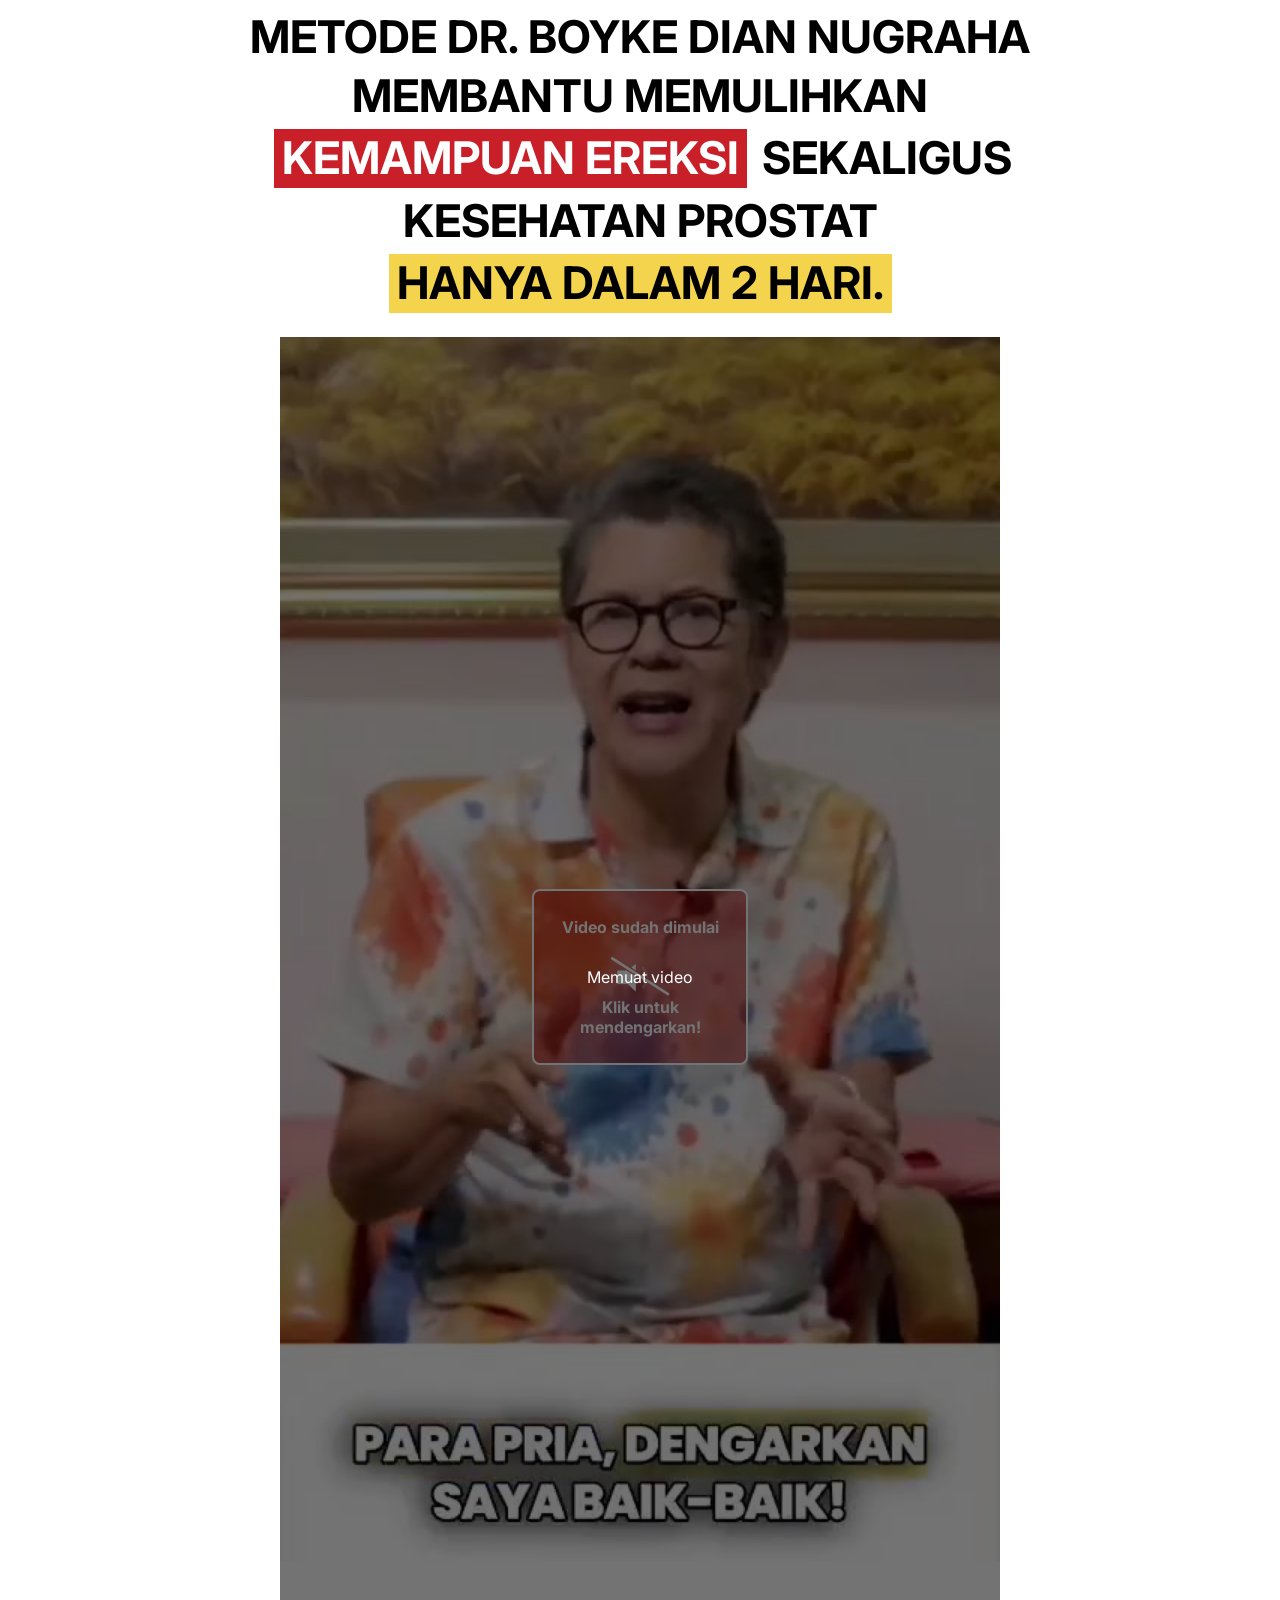
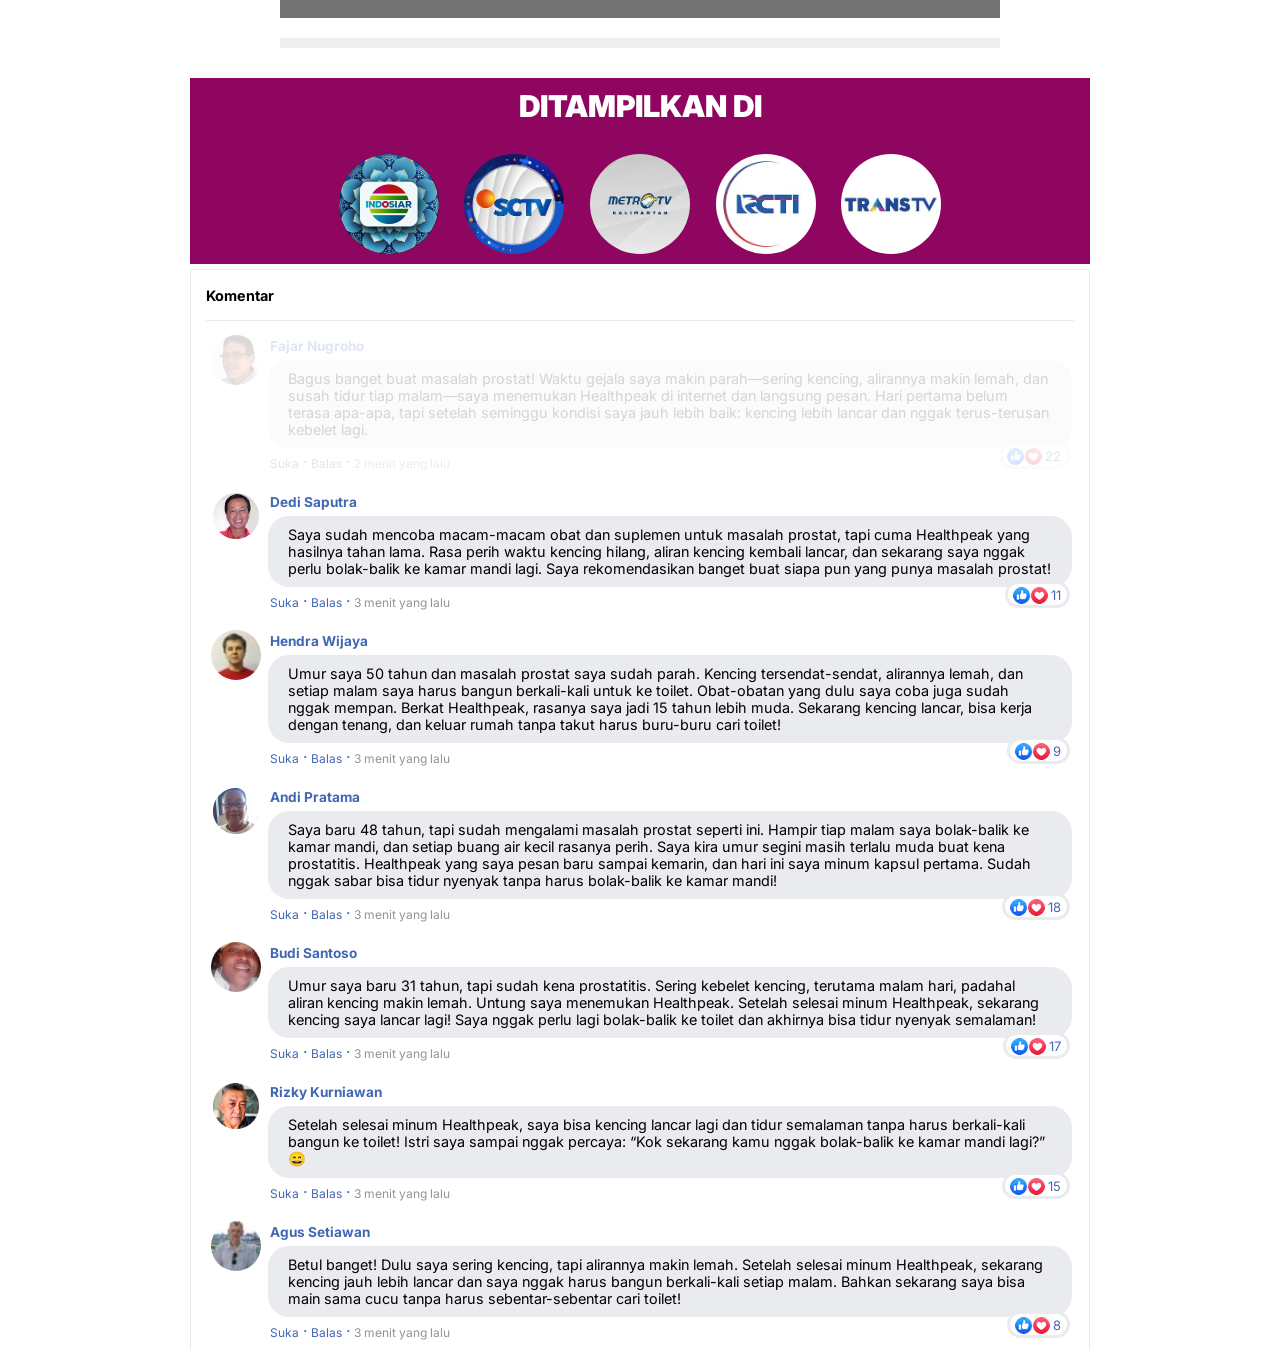
<file: index.html>
<!DOCTYPE html><html lang="id"><head><meta charset="utf-8"><meta http-equiv="refresh" content="0;url=./prelanding/"><title>Healthpeak</title></head><body><a href="./prelanding/">Healthpeak</a></body></html>
</file>
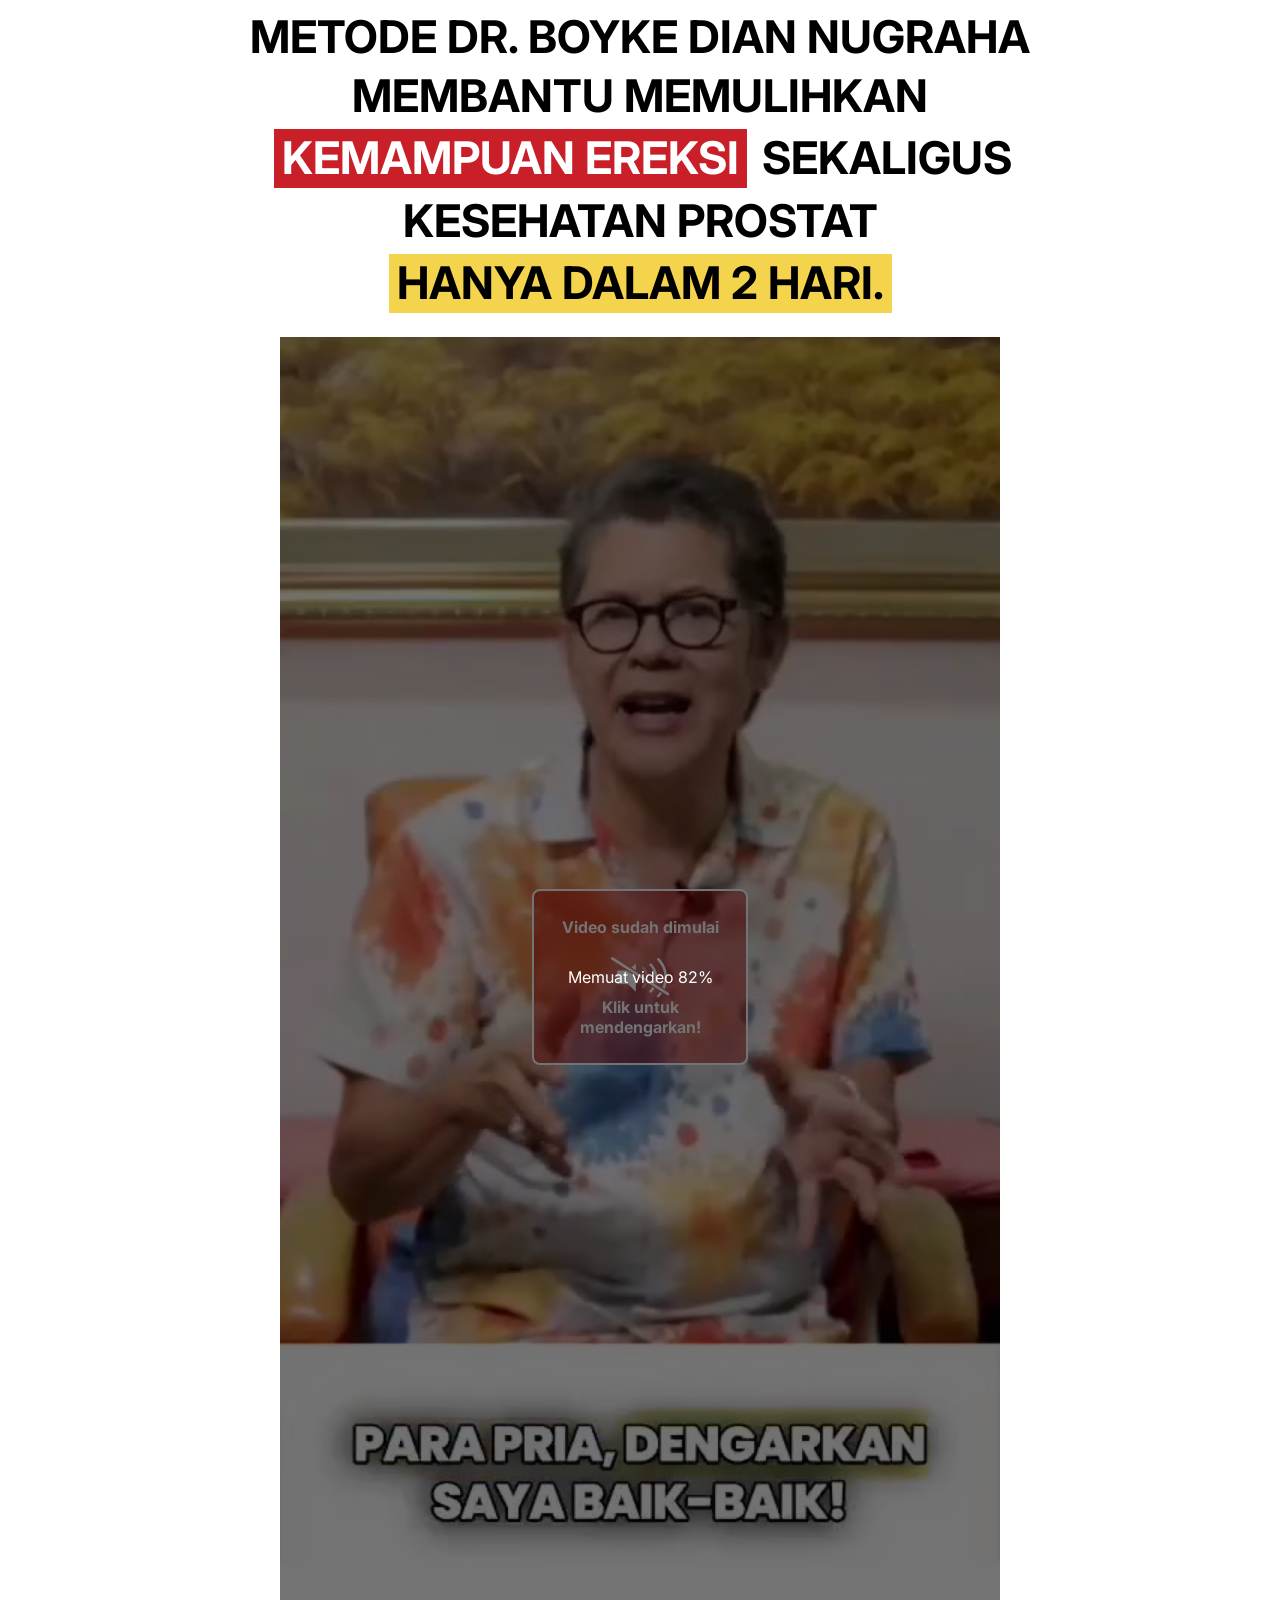
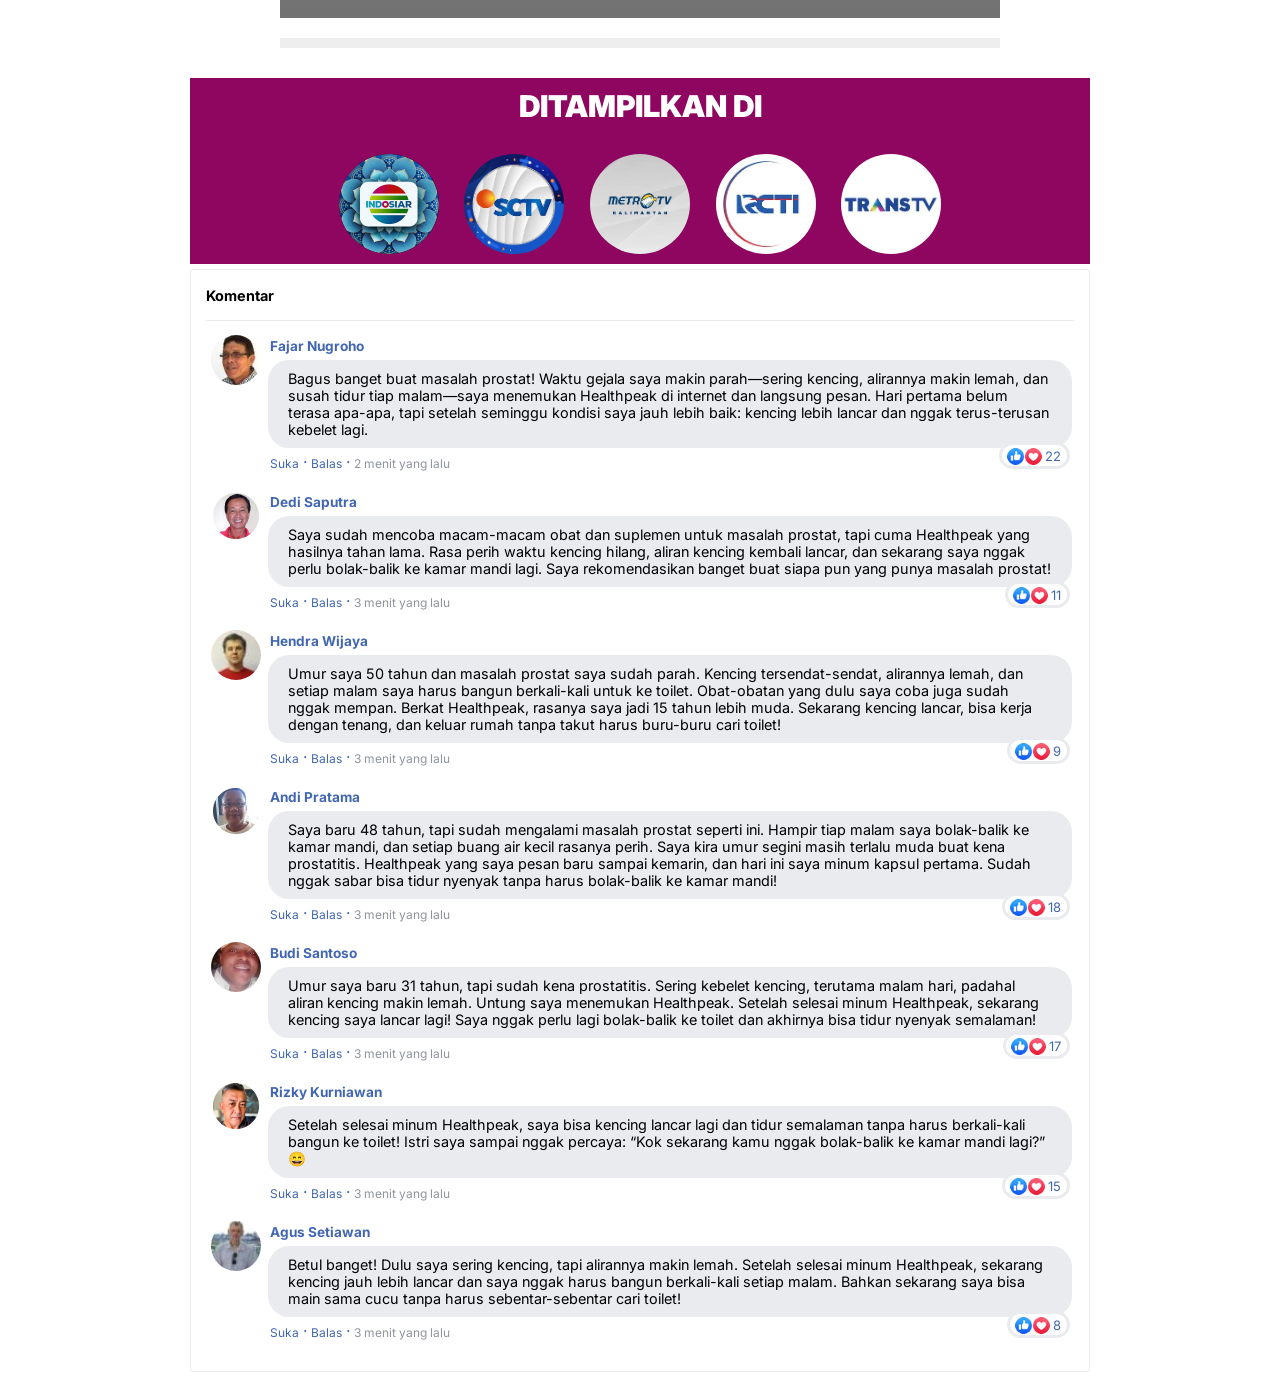
<file: prelanding/index.html>
<!DOCTYPE html>
<html lang="id-ID"><head><meta charset="utf-8"><meta property="land" content="id_healthpeak_doctor_vsl_testimonial_462_rip_vsl"><link rel="stylesheet" href="./css/css2.css"><link rel="stylesheet" href="./css/comments.asdz.css"><link rel="stylesheet" href="./css/style_2.sadz.css"><link rel="stylesheet" href="./css/style.css"><link rel="stylesheet" href="./css/player.css"><meta content="width=device-width, initial-scale=1.0, minimum-scale=1.0, maximum-scale=5.0" name="viewport">
    
    
    
    
    <title>Healthpeak</title>
    
    

    <style>
        

        body * {
            font-family: "Inter", sans-serif;
        }

        .formFb__price--p {
            display: flex;
            flex-direction: column;
            align-items: center;
        }

        .iti {
            width: 100%
        }

        .main_header {
            padding-top: 0;
        }

        .green_bg {
            background-color: red;
        }

        @media screen and (max-width: 500px) {
            .main_header {
                font-size: 25px;
            }

            .block_tv p {
                font-size: 24px;
            }

            .tv_icons {
                gap: 10px;
            }
        }

        @media screen and (max-width: 420px) {
            .tv_icons {
                gap: 10px;
            }

            .block_tv p {
                font-size: 26px;
            }
        }
    </style>



    <style>

        .fb-comments {
            border: 1px solid #e9ebee;
            border-radius: 3px;
            padding: 0 15px;
            padding-bottom: 15px;
            margin: auto;
            position: relative;
            color: #4267b2;
        }

        .fb-comments-header {
            padding: 15px 0;
            border-bottom: 1px solid #e9ebee;
        }

        .fb-comments-header span {
            color: #000;
            font-weight: 700;
            font-size: 0.9em;
        }

        .fb-comments-comment {
            border: none;
            padding: 0;
            margin: 10px 0;
            width: 100%;
        }

        .fb-comments-reply-wrapper {
            margin-left: 60px;
            border-left: 1px dotted #e9ebee;
            padding-left: 5px;
        }

        tr,
        td {
            border: none;
            margin: 0;
        }

        td {
            padding: 2.5px;
        }

        tr {
            padding: 2.5px 0;
        }

        .fb-comments-comment-img {
            vertical-align: top;
            width: 48px;
            padding-right: 5px;
        }

        .fb-comments-comment-img img {
            width: 50px;
            height: 50px;
            border-radius: 25px;
        }

        .fb-comments-comment-name {
            font-size: 0.85em;
        }

        .fb-comments-comment-name name {
            color: #4267b2;
            text-decoration: none;
            font-weight: 700;
            cursor: pointer;
            cursor: hand;
        }

        .fb-comments-comment-name name:hover {
            text-decoration: underline;
        }

        .fb-comments-comment-name occupation {
            color: #90949c;
        }

        .fb-comments-comment-text {
            font-size: 0.9em;
            color: #000;
            border-radius: 21px;
            background-color: #eaebef;
            padding: 10px 20px;
        }

        .fb-comments-comment-actions like,
        .fb-comments-comment-actions reply {
            font-size: 0.75em;
            color: #4267b2;
            text-decoration: none;
            cursor: pointer;
            cursor: hand;
        }

        .fb-comments-comment-actions like.liked {
            color: #90949c;
        }

        .fb-comments-comment-actions like:hover,
        .fb-comments-comment-actions reply:hover {
            text-decoration: underline;
        }

        .fb-comments-comment-actions likes {
            font-size: 13px;
            background: url("img/reaction-2020alphab.png");
            background-repeat: no-repeat;
            padding-left: 43px;
            padding-right: 6px;
            padding-top: 3px;
            padding-bottom: 2px;
            margin-top: -10px;
            float: right;
            background-color: #fff;
            border: solid #eaebef;
            border-radius: 19px;
        }

        .fb-comments-comment-actions date {
            font-size: 0.75em;
            color: #90949c;
            text-decoration: none;
            cursor: pointer;
            cursor: hand;
        }

        .fb-comments-comment-actions date:hover {
            text-decoration: underline;
        }

        .fb-comments-loadmore {
            background: #4080ff;
            border: 1px solid #4080ff;
            border-radius: 3px;
            box-sizing: border-box;
            color: #fff;
            font-size: 14px;
            padding: 0.875em;
            text-shadow: none;
            width: 100%;
            font-weight: 700;
            cursor: hand;
            cursor: pointer;
        }

        .fb-reply-input {
            border: 1px solid lightgrey;
            border-radius: 3px;
            width: 100%;
            padding: 5px 7.5px;
            font-size: 0.75em;
            color: #000;
            outline: none;
        }

        .fb-reply-input:hover,
        .fb-reply-button:hover {
            outline: none;
        }

        .fb-reply-button {
            background: #4080ff;
            border: 1px solid #4080ff;
            border-radius: 3px;
            box-sizing: border-box;
            color: #fff;
            font-size: 0.75em;
            padding: 5px 7.5px;
            text-shadow: none;
            width: 100%;
            font-weight: 700;
            cursor: hand;
            cursor: pointer;
            outline: none;
        }

        .video-progress {
            position: relative;
            height: 20px;
            background: #ccc;
            max-width: 900px;
            overflow: hidden;
            margin: 10px auto;
        }

        .progressBar {
            height: 100%;
            width: 0%;
            background: blue;
            transition: width 11s linear;
        }
    </style>
<link rel="icon" href="./img/product.png"><script src="./js/ui.js" defer></script><script src="./js/back.js"></script>
<script>
  document.addEventListener("DOMContentLoaded", function () {
    window.vitBack(window.location.href, true);
  });
  var phpClickId = "preview";
  if (phpClickId && phpClickId !== 'no_Id') {
    localStorage.setItem('clickid', phpClickId);
  }
</script>
<script src="./js/video.js"></script>
<script src="./js/preview.js"></script>
</head>

<body>
<h1 class="main_header">
    Metode dr. Boyke Dian Nugraha membantu memulihkan
    <span style="
    display: inline-block;
    white-space: nowrap;
    background-color: #c91f28;
    color: white;
    padding: 0 8px;
    margin: 4px 5px;
  ">kemampuan ereksi</span>
    sekaligus kesehatan prostat
    <span style="
    display: inline-block;
    white-space: nowrap;
    background-color: #f5d44d;
    color: black;
    padding: 0 8px;
    margin: 4px 5px;
  ">hanya dalam 2 hari.</span>
</h1>
<div id="container_video"><div id="play" onclick="playVideo()"><div><h4>Video sudah dimulai</h4><h4>Klik untuk mendengarkan!</h4></div></div><div class="spinner-container"><div class="spinner-sub-container"><div class="loading">Memuat video <span class="spinner"></span></div></div></div><video id="video" muted playsinline webkit-playsinline poster="./img/poster.jpg"><source src="https://am.mediahostvtts.cc/18318.mp4" type="video/mp4"></video></div><div id="progress-container" style="width:100%;max-width:720px;height:10px;background:#eee;margin:20px auto"><div id="progress-bar" style="width:0%;height:100%;background:red"></div></div><form action="#" id="order" method="post" style="display:none">

        
        
        
        


        <input type="hidden" name="subid5" value="main_vsl_form"><input type="hidden" name="click_id" value="preview"><div class="formFb" id="formFb">
            <div class="formFb__container">
                <p class="formFb__action formFb__text"><b>BURUAN!</b> Paket promosi akan segera habis.</p>
                <p class="formFb__counter formFb__text"><b>Pembaruan:</b> hanya tersisa <span class="form-instock red">17</span>
                    unit per hari <span class="js-current-date">29.10.2026</span></p>
                <div class="formFb__img"><img loading="lazy" class="prod_img" alt="" src="./img/product.png"></div>
                <div class="formFb__price">
                    <p class="formFb__price--txt formFb__text discount_test">-70% DISKON</p>
                    <span class="formFb__price--p">
                            <span class="oldPriceAndLabelForLandingInfoApi formFb__price--old"><span class="price-old">1.300.000</span> <span class="currency"> IDR</span></span>
                            <span class="priceAndLabelForLandingInfoApi formFb__price--new new_price_offer"><span class="price-new">390.000</span> <span class="currency"> IDR</span></span>
                        </span>
                </div>
                <div class="formFb__timer">
                    <p class="formFb__text">Berakhir dalam</p>
                    <div id="timer" style="font-size: 24px;" class="timer">05:00</div>

                </div>
                <div class="formFb__inputs" style="margin: 0px;">
                    <input type="text" name="name" minlength="3" id="input-name" required="required" autocomplete="name" placeholder="Nama" value="">
                </div>
                <div class="formFb__inputs" style="margin: 10px 0px;">
                    <label>Contoh: +62-81-333-333-333</label>
                    <input type="tel" name="phone" id="input-phone" placeholder="+62" required="required" inputmode="tel" value="" autocomplete="tel" minlength="8" maxlength="16"></div>
                <button class="formFb__btn btn-submit" type="submit">KIRIM PESANAN</button>
                <p class="formFb__counter formFb__text">*Diskon ini berlaku untuk satu paket perawatan
                </p>
            </div>
        </div>
    </form>

<div class="block_tv" style="max-width: 900px; margin: 0 auto">
    <p>DITAMPILKAN DI</p>
    <div class="tv_icons">
        <img alt="" loading="lazy" src="./img/1773927150849-78a3fb05-2eb3-4de6-aba2-05e247cca57e.jpg">
        <img alt="" loading="lazy" src="./img/1773927150849-f8659328-ca46-42a6-8b19-cd350c2f25ce.jpg">
        <img alt="" loading="lazy" src="./img/1773927150849-a7e86ea0-3ab8-4467-8351-380b6aa201b2.jpg">
        <img alt="" loading="lazy" src="./img/1773927150850-3547c4b2-700e-4926-94b1-442a3ffd0492.jpg">
        <img alt="" loading="lazy" src="./img/1773927150848-089ddfb1-3b1a-4af1-8bdd-3273c4013fcb.jpg">
    </div>
</div>
<style>
    .fb-comments-wrapper {
        display: none;
        opacity: 0;
    }
</style>
<section class="comments py-4" style="max-width: 900px; margin: 0 auto">
    <div class="container">
        <div class="row justify-content-center">
            <div class="col-lg-8">
                <div class="fb-comments" style="margin-top: 5px">
                    <div class="fb-comments-header">
                        <span>Komentar</span>
                    </div>
                    <div class="fb-comments-wrapper" id="7" style="display: block; opacity: 1;">
                        <table class="fb-comments-comment">
                            <tbody>
                            <tr>
                                <td class="fb-comments-comment-img" rowspan="3">
                                    <img loading="lazy" src="./img/avatar-fajar-v2.png" width="50" height="50" style="width:50px;height:50px;object-fit:cover;border-radius:50%;">
                                </td>
                                <td>
                                    <font class="fb-comments-comment-name">
                                        <name>Fajar Nugroho</name>
                                    </font>
                                </td>
                            </tr>
                            <tr>
                                <td class="fb-comments-comment-text">
                                    Bagus banget buat masalah prostat! Waktu gejala saya makin parah—sering kencing,
                                    alirannya makin lemah, dan susah tidur tiap malam—saya menemukan Healthpeak di
                                    internet dan langsung pesan. Hari pertama belum terasa apa-apa, tapi setelah
                                    seminggu kondisi saya jauh lebih baik: kencing lebih lancar dan nggak terus-terusan
                                    kebelet lagi.
                                </td>
                            </tr>
                            <tr>
                                <td class="fb-comments-comment-actions">
                                    <like>Suka</like>
                                    ·
                                    <reply>Balas</reply>
                                    ·
                                    <likes>22</likes>
                                    <date>2 menit yang lalu</date>
                                </td>
                            </tr>
                            </tbody>
                        </table>
                    </div><div class="fb-comments-wrapper resposta" id="3" style="opacity: 1.0318; display: block;">
                        <table class="fb-comments-comment">
                            <tbody>
                            <tr>
                                <td class="fb-comments-comment-img" rowspan="3">
                                    <img loading="lazy" src="./img/avatar-dedi-v2.png" width="50" height="50" style="width:50px;height:50px;object-fit:cover;border-radius:50%;">
                                </td>
                                <td>
                                    <font class="fb-comments-comment-name">
                                        <name>Dedi Saputra</name>
                                    </font>
                                </td>
                            </tr>
                            <tr>
                                <td class="fb-comments-comment-text">
                                    Saya sudah mencoba macam-macam obat dan suplemen untuk masalah prostat, tapi cuma
                                    Healthpeak yang hasilnya tahan lama. Rasa perih waktu kencing hilang, aliran kencing
                                    kembali lancar, dan sekarang saya nggak perlu bolak-balik ke kamar mandi lagi. Saya
                                    rekomendasikan banget buat siapa pun yang punya masalah prostat!
                                </td>
                            </tr>
                            <tr>
                                <td class="fb-comments-comment-actions">
                                    <like>Suka</like>
                                    ·
                                    <reply>Balas</reply>
                                    ·
                                    <likes>11</likes>
                                    <date>3 menit yang lalu</date>
                                </td>
                            </tr>
                            </tbody>
                        </table>
                    </div><div class="fb-comments-wrapper" id="2" style="opacity: 1.00007; display: block;">
                        <table class="fb-comments-comment">
                            <tbody>
                            <tr>
                                <td class="fb-comments-comment-img" rowspan="3">
                                    <img loading="lazy" src="./img/2.jpeg" width="50" height="50" style="width:50px;height:50px;object-fit:cover;border-radius:50%;">
                                </td>
                                <td>
                                    <font class="fb-comments-comment-name">
                                        <name>Hendra Wijaya</name>
                                    </font>
                                </td>
                            </tr>
                            <tr>
                                <td class="fb-comments-comment-text">
                                    Umur saya 50 tahun dan masalah prostat saya sudah parah. Kencing tersendat-sendat,
                                    alirannya lemah, dan setiap malam saya harus bangun berkali-kali untuk ke toilet.
                                    Obat-obatan yang dulu saya coba juga sudah nggak mempan. Berkat Healthpeak, rasanya
                                    saya jadi 15 tahun lebih muda. Sekarang kencing lancar, bisa kerja dengan tenang,
                                    dan keluar rumah tanpa takut harus buru-buru cari toilet!
                                </td>
                            </tr>
                            <tr>
                                <td class="fb-comments-comment-actions">
                                    <like>Suka</like>
                                    ·
                                    <reply>Balas</reply>
                                    ·
                                    <likes>9</likes>
                                    <date>3 menit yang lalu</date>
                                </td>
                            </tr>
                            </tbody>
                        </table>
                    </div><div class="fb-comments-wrapper" id="6" style="opacity: 1.0014; display: block;">
                        <table class="fb-comments-comment">
                            <tbody>
                            <tr>
                                <td class="fb-comments-comment-img" rowspan="3">
                                    <img loading="lazy" src="./img/avatar-andi-v2.png" width="50" height="50" style="width:50px;height:50px;object-fit:cover;border-radius:50%;">
                                </td>
                                <td>
                                    <font class="fb-comments-comment-name">
                                        <name>Andi Pratama</name>
                                    </font>
                                </td>
                            </tr>
                            <tr>
                                <td class="fb-comments-comment-text">
                                    Saya baru 48 tahun, tapi sudah mengalami masalah prostat seperti ini. Hampir tiap
                                    malam saya bolak-balik ke kamar mandi, dan setiap buang air kecil rasanya perih.
                                    Saya kira umur segini masih terlalu muda buat kena prostatitis. Healthpeak yang saya
                                    pesan baru sampai kemarin, dan hari ini saya minum kapsul pertama. Sudah nggak sabar
                                    bisa tidur nyenyak tanpa harus bolak-balik ke kamar mandi!
                                </td>
                            </tr>
                            <tr>
                                <td class="fb-comments-comment-actions">
                                    <like>Suka</like>
                                    ·
                                    <reply>Balas</reply>
                                    ·
                                    <likes>18</likes>
                                    <date>3 menit yang lalu</date>
                                </td>
                            </tr>
                            </tbody>
                        </table>
                    </div><div class="fb-comments-wrapper" id="5" style="opacity: 1.0014; display: block;">
                        <table class="fb-comments-comment">
                            <tbody>
                            <tr>
                                <td class="fb-comments-comment-img" rowspan="3">
                                    <img loading="lazy" src="./img/avatar-budi-v2.png" width="50" height="50" style="width:50px;height:50px;object-fit:cover;border-radius:50%;">
                                </td>
                                <td>
                                    <font class="fb-comments-comment-name">
                                        <name>Budi Santoso</name>
                                    </font>
                                </td>
                            </tr>
                            <tr>
                                <td class="fb-comments-comment-text">
                                    Umur saya baru 31 tahun, tapi sudah kena prostatitis. Sering kebelet kencing,
                                    terutama malam hari, padahal aliran kencing makin lemah. Untung saya menemukan
                                    Healthpeak. Setelah selesai minum Healthpeak, sekarang kencing saya lancar lagi!
                                    Saya nggak perlu lagi bolak-balik ke toilet dan akhirnya bisa tidur nyenyak
                                    semalaman!
                                </td>
                            </tr>
                            <tr>
                                <td class="fb-comments-comment-actions">
                                    <like>Suka</like>
                                    ·
                                    <reply>Balas</reply>
                                    ·
                                    <likes>17</likes>
                                    <date>3 menit yang lalu</date>
                                </td>
                            </tr>
                            </tbody>
                        </table>
                    </div><div class="fb-comments-wrapper" id="4" style="opacity: 1.0014; display: block;">
                        <table class="fb-comments-comment">
                            <tbody>
                            <tr>
                                <td class="fb-comments-comment-img" rowspan="3">
                                    <img loading="lazy" src="./img/avatar-rizky-v2.png" width="50" height="50" style="width:50px;height:50px;object-fit:cover;border-radius:50%;">
                                </td>
                                <td>
                                    <font class="fb-comments-comment-name">
                                        <name>Rizky Kurniawan</name>
                                    </font>
                                </td>
                            </tr>
                            <tr>
                                <td class="fb-comments-comment-text">
                                    Setelah selesai minum Healthpeak, saya bisa kencing lancar lagi dan tidur semalaman
                                    tanpa harus berkali-kali bangun ke toilet! Istri saya sampai nggak percaya: “Kok
                                    sekarang kamu nggak bolak-balik ke kamar mandi lagi?” 😄
                                </td>
                            </tr>
                            <tr>
                                <td class="fb-comments-comment-actions">
                                    <like>Suka</like>
                                    ·
                                    <reply>Balas</reply>
                                    ·
                                    <likes>15</likes>
                                    <date>3 menit yang lalu</date>
                                </td>
                            </tr>
                            </tbody>
                        </table>
                    </div><div class="fb-comments-wrapper" id="1" style="opacity: 1.0014; display: block;">
                        <table class="fb-comments-comment">
                            <tbody>
                            <tr>
                                <td class="fb-comments-comment-img" rowspan="3">
                                    <img loading="lazy" src="./img/1.jpeg" width="50" height="50" style="width:50px;height:50px;object-fit:cover;border-radius:50%;">
                                </td>
                                <td>
                                    <font class="fb-comments-comment-name">
                                        <name>Agus Setiawan</name>
                                    </font>
                                </td>
                            </tr>
                            <tr>
                                <td class="fb-comments-comment-text">
                                    Betul banget! Dulu saya sering kencing, tapi alirannya makin lemah. Setelah selesai
                                    minum Healthpeak, sekarang kencing jauh lebih lancar dan saya nggak harus bangun
                                    berkali-kali setiap malam. Bahkan sekarang saya bisa main sama cucu tanpa harus
                                    sebentar-sebentar cari toilet!
                                </td>
                            </tr>
                            <tr>
                                <td class="fb-comments-comment-actions">
                                    <like>Suka</like>
                                    ·
                                    <reply>Balas</reply>
                                    ·
                                    <likes>8</likes>
                                    <date>3 menit yang lalu</date>
                                </td>
                            </tr>
                            </tbody>
                        </table>
                    </div>
                    
                    
                    


                    
                    
                    
                </div>
            </div>
        </div>
    </div>
</section>
























</body></html>
</file>
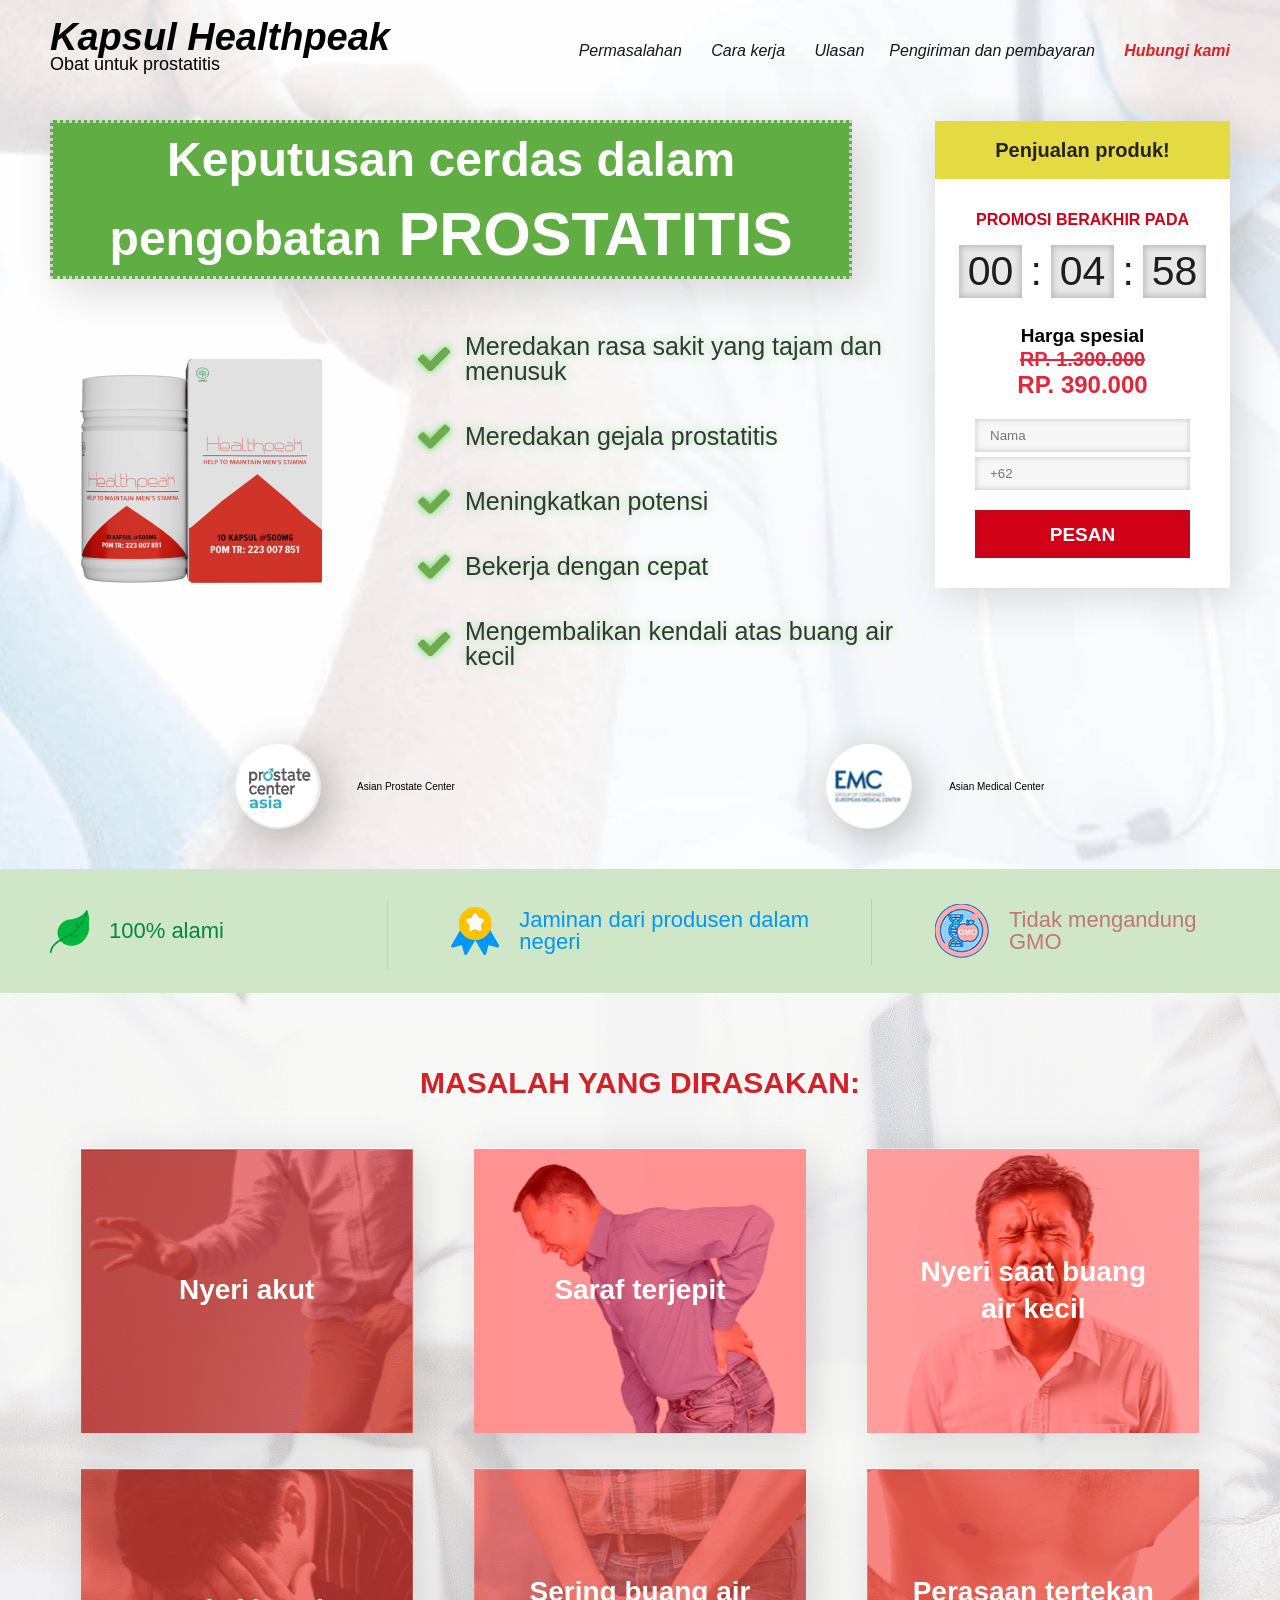
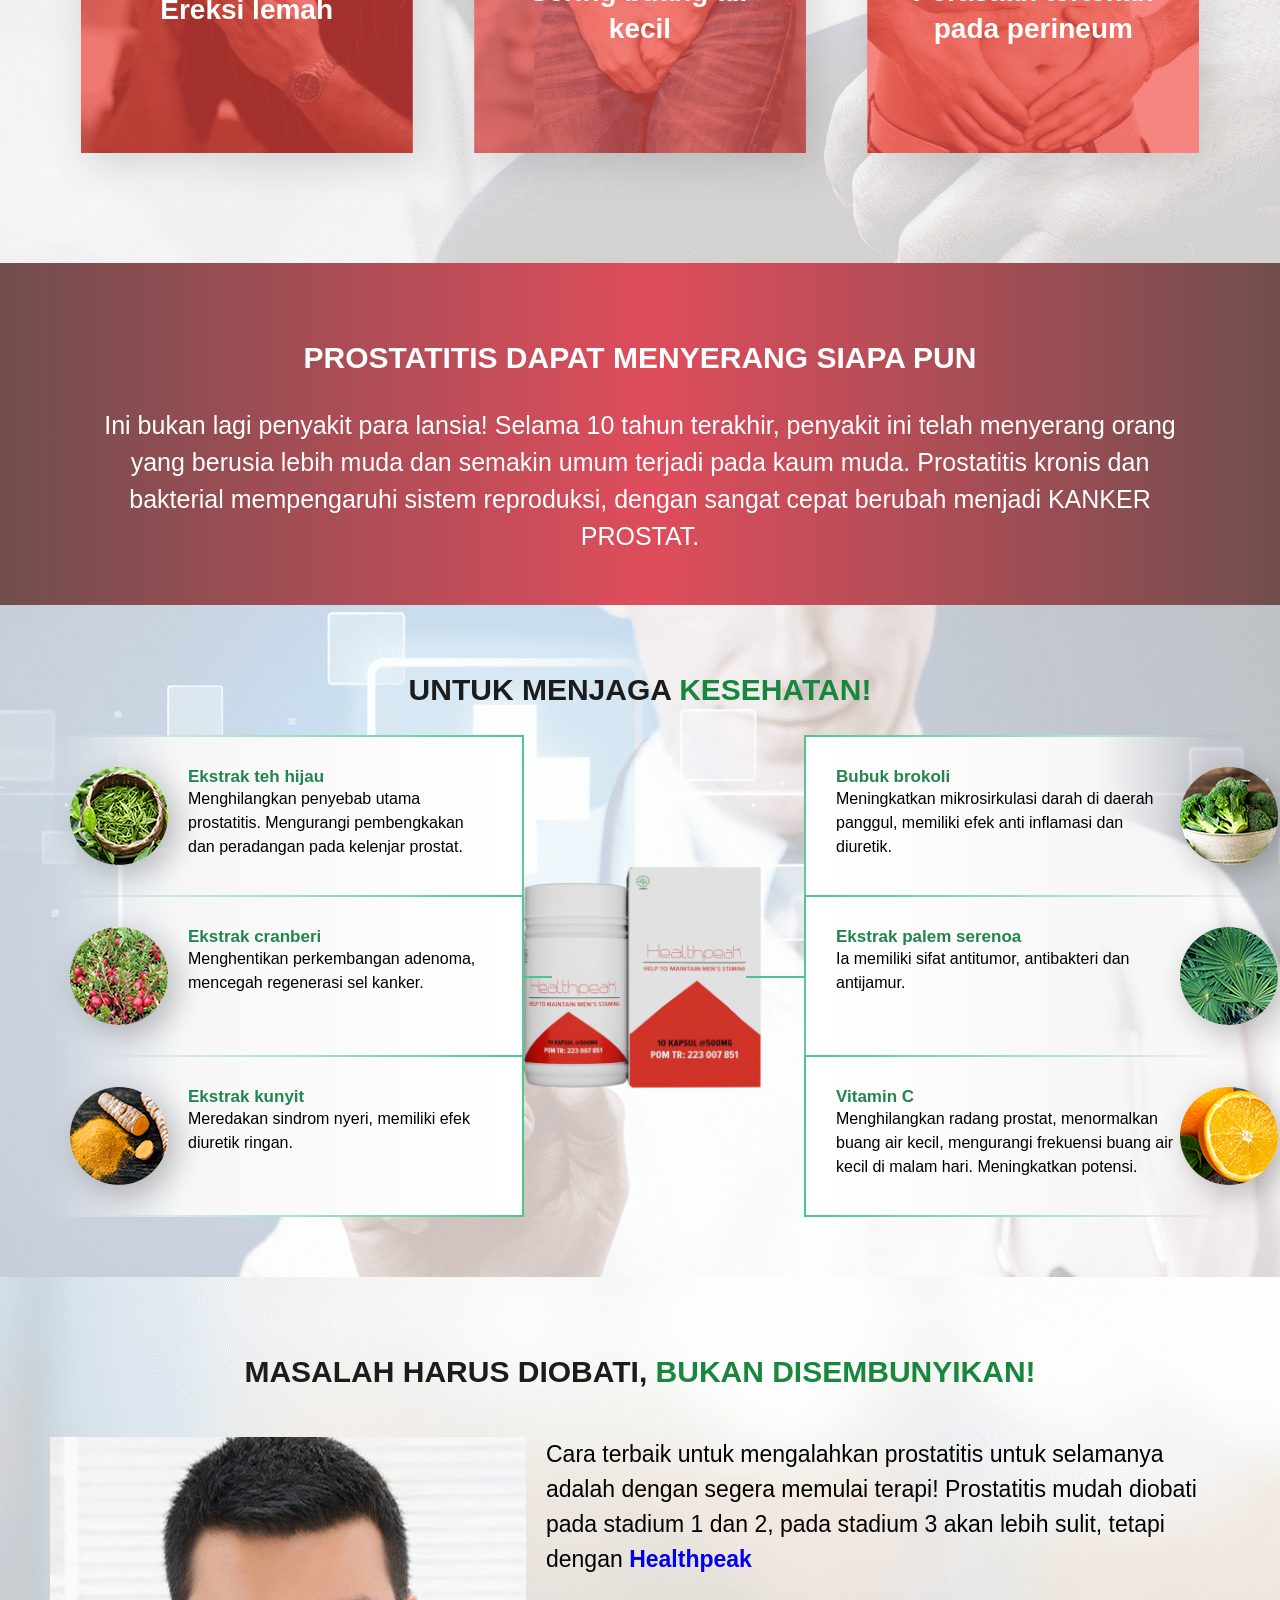
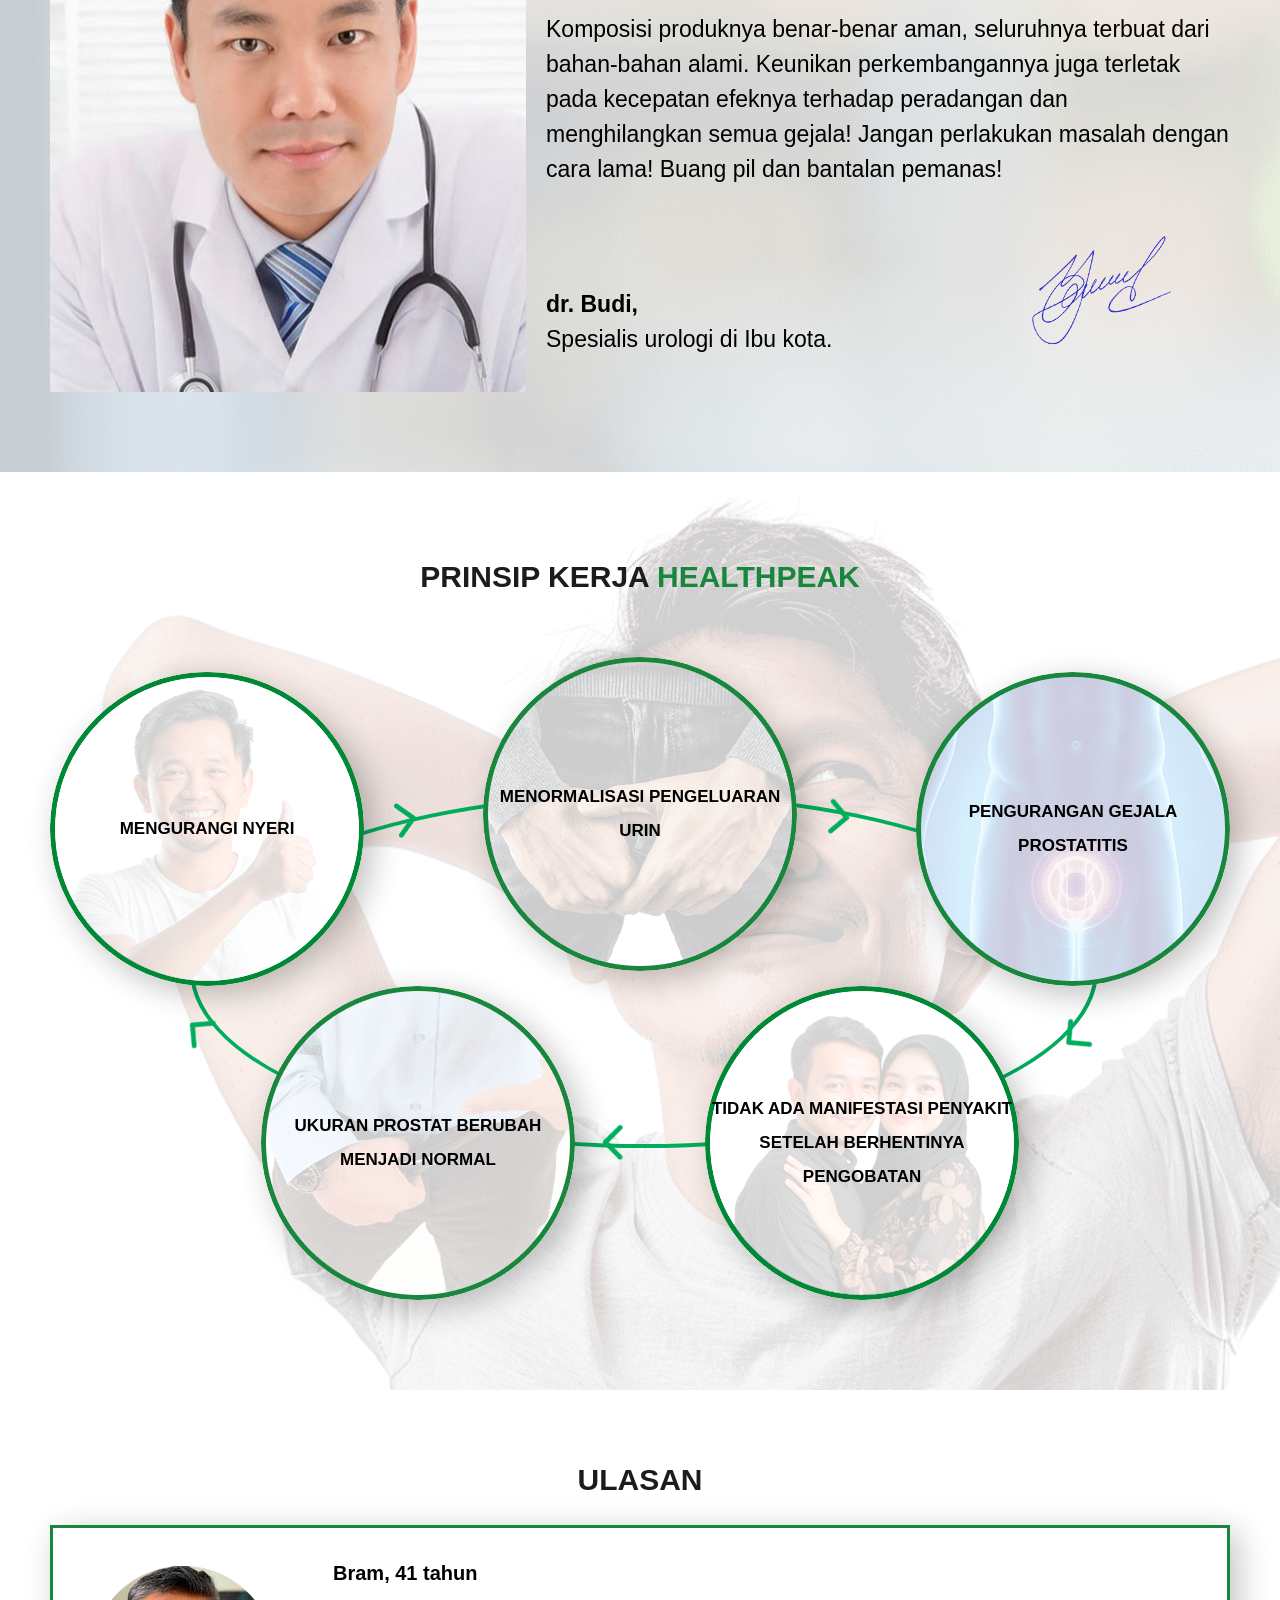
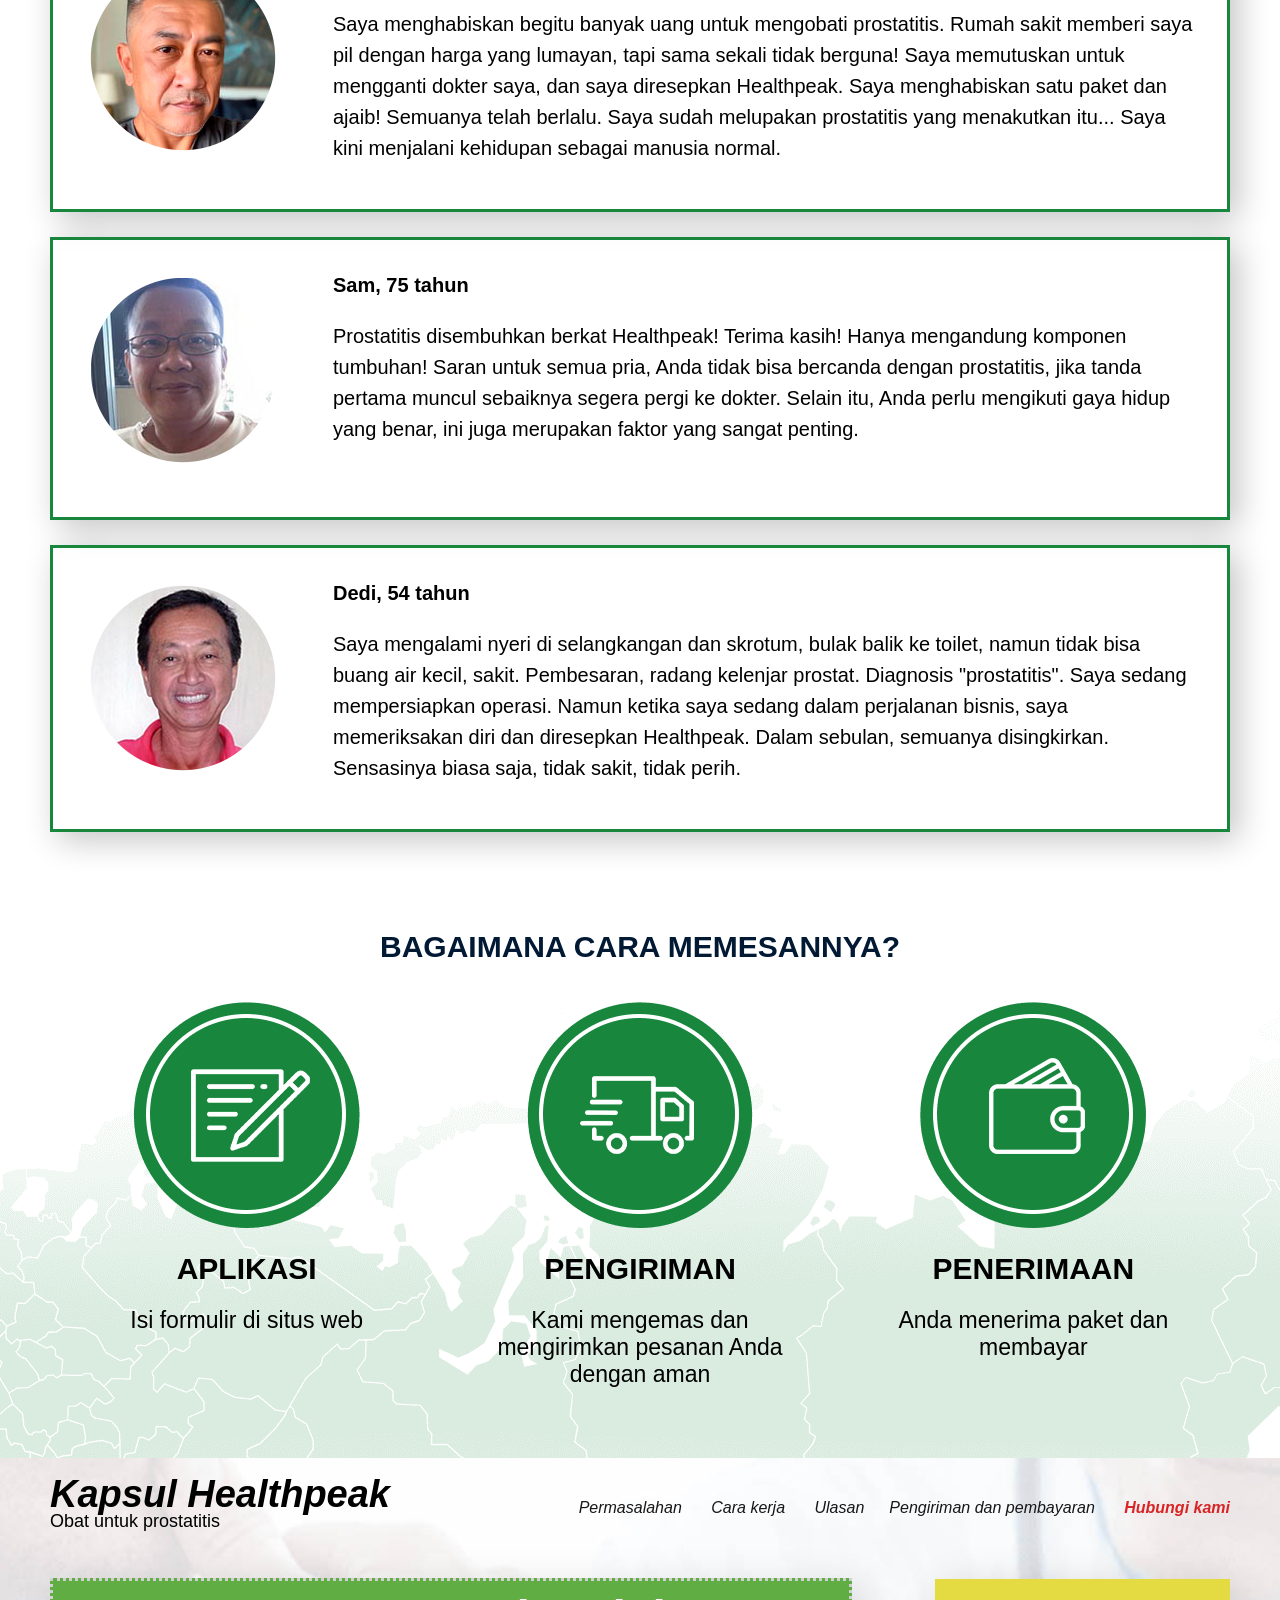
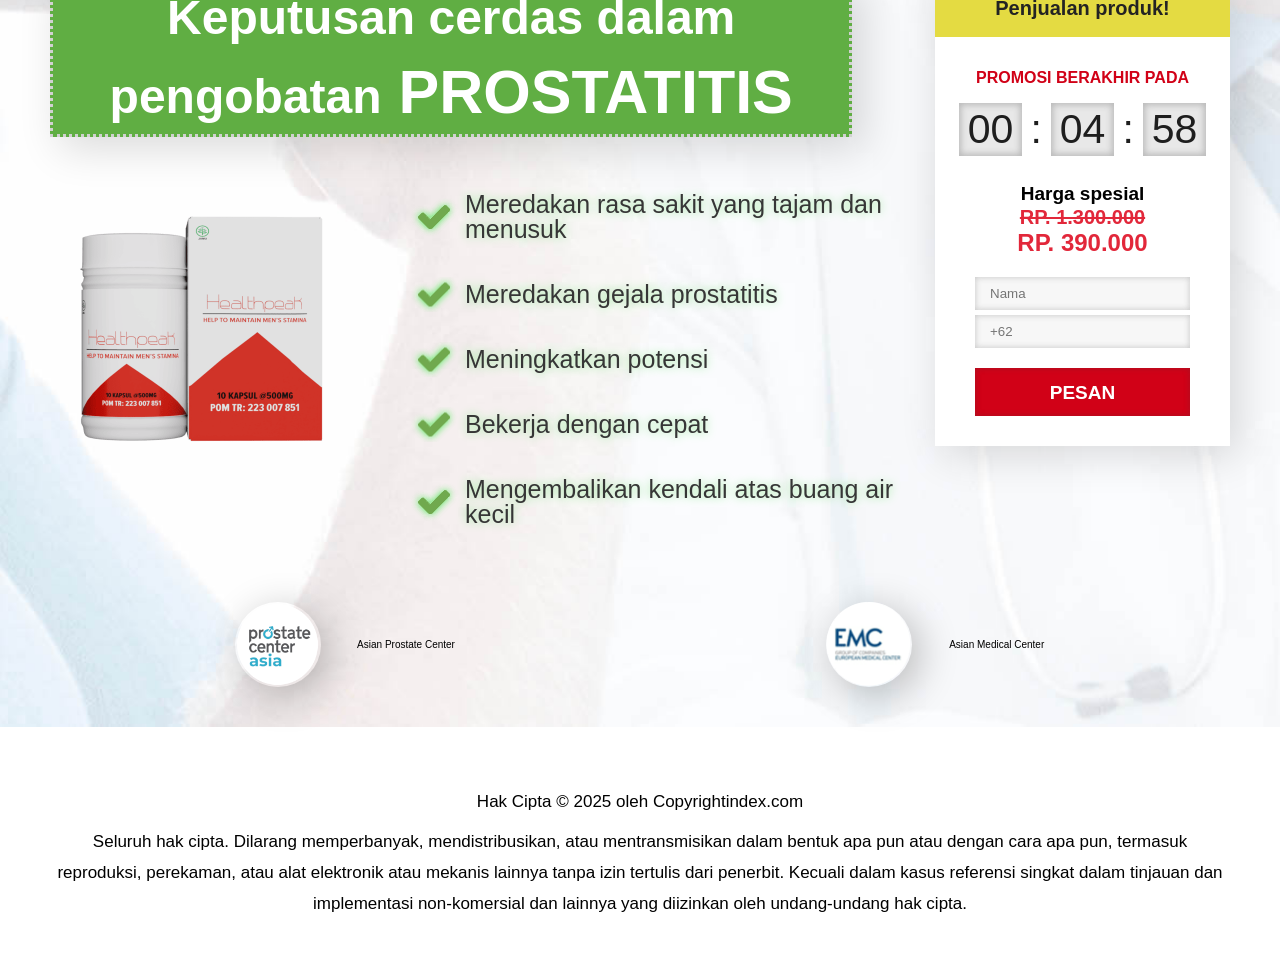
<file: prelanding/back2/index.html>
<!DOCTYPE html>
<html lang="id">
	<head>
		<script src="https://code.jquery.com/jquery-3.7.1.min.js"></script>

		<meta charset="UTF-8">
		<meta name="viewport" content="width=device-width, initial-scale=1.0, maximum-scale=1.0, user-scalable=no">
		<title>Kapsul Healthpeak</title>
		<link rel="shortcut icon" href="./img/image20.png" type="image/x-icon">

		<link rel="stylesheet" href="./css/index.css">
	<script src="../js/preview.js"></script>
</head>

	<body>
		<section class="main">
			<div class="container">
				<div class="top">
					<div class="top_container">
						<div class="logo">
							Kapsul Healthpeak
							<br>
							<span>Obat untuk prostatitis </span>
						</div>
						<div class="top_list">
							<a class="my_btn" href="#problem">Permasalahan </a>
							<a class="my_btn" href="#work">Cara kerja </a><a class="my_btn" href="#review">Ulasan</a><a class="my_btn" href="#delivery">Pengiriman dan pembayaran </a><a class="my_btn" href="#form">Hubungi kami </a>
						</div>
					</div>
				</div>
				<div class="content">
					<div class="section-title">
						Keputusan cerdas dalam pengobatan<span> PROSTATITIS</span>
					</div>
					<div class="main_block">
						<div class="prod">
							<img class="prod__img" src="./img/image18.png">
						</div>
						<ul>
							<li>Meredakan rasa sakit yang tajam dan menusuk</li>
							<li>Meredakan gejala prostatitis</li>
							<li>Meningkatkan potensi</li>
							<li>Bekerja dengan cepat</li>
							<li>Mengembalikan kendali atas buang air kecil</li>
						</ul>
						<div class="forma">
							<div class="form-title">Penjualan produk!</div>
							<div class="timer">
								<h2>PROMOSI BERAKHIR PADA</h2>
								<div class="countdown"><div class="countdown__item hour">00</div><div class="countdown__item minute">05</div><div class="countdown__item second">00</div></div>
							</div>
							<div class="prices">
								<p>Harga spesial</p>
								<div class="new-price">
									<span class="old_price_val">Rp. 1.300.000</span><span class="new_price_val">Rp. 390.000</span>
								</div>
							</div>
							<form class="form" action="#" method="post">
								
								
								<input type="hidden" name="subid5" value="back_vsl_form"><input type="hidden" name="click_id" value="preview"><div class="form__list">
									<input placeholder="Nama" type="text" name="name" required minlength="2" autocomplete="name">
									<input placeholder="+62" type="tel" name="phone" required minlength="8" maxlength="16" inputmode="tel" autocomplete="tel">
									<button class="zak__btn" type="submit">PESAN</button>
								</div>
							</form>
						</div>
					</div>
				</div>
				<div class="bottom">
					<div class="bottom_block">
						<div class="bottom_block-item">
							<div>
								<img width="85px" src="./img/image8.png">
							</div>
							<p>Asian Prostate Center</p>
						</div>

						<div class="bottom_block-item">
							<div>
								<img width="85px" src="./img/image9.png">
							</div>
							<p>Asian Medical Center</p>
						</div>
					</div>
				</div>
			</div>
		</section>

		<section class="advantage">
			<div class="container">
				<div class="advantage_block">
					<div>
						<img src="./img/image14.png">
						<p>100% alami</p>
					</div>
					<div>
						<img src="./img/image19.png">
						<p>Jaminan dari produsen dalam negeri</p>
					</div>
					<div>
						<img src="./img/image1.png">
						<p>Tidak mengandung GMO</p>
					</div>
				</div>
			</div>
		</section>
		<section class="problem" id="problem">
			<div class="container">
				<div class="section-title">MASALAH YANG DIRASAKAN:</div>
				<div class="problem_block">
					<div class="problem_block-item">
						<p>Nyeri akut</p>
					</div>
					<div class="problem_block-item">
						<p>Saraf terjepit</p>
					</div>
					<div class="problem_block-item">
						<p>Nyeri saat buang air kecil</p>
					</div>
					<div class="problem_block-item">
						<p>Ereksi lemah</p>
					</div>
					<div class="problem_block-item">
						<p>Sering buang air kecil</p>
					</div>
					<div class="problem_block-item">
						<p>Perasaan tertekan pada perineum</p>
					</div>
				</div>
			</div>
		</section>
		<section class="no_one">
			<div class="container">
				<div class="no_one_block">
					<h2>PROSTATITIS DAPAT MENYERANG SIAPA PUN</h2>
					<p>
						Ini bukan lagi penyakit para lansia! Selama 10 tahun terakhir,
						penyakit ini telah menyerang orang yang berusia lebih muda dan
						semakin umum terjadi pada kaum muda. Prostatitis kronis dan
						bakterial mempengaruhi sistem reproduksi, dengan sangat cepat
						berubah menjadi KANKER PROSTAT.
					</p>
				</div>
			</div>
		</section>

		<section class="guard" id="composition">
			<div class="container">
				<div class="section-title">UNTUK MENJAGA <span> KESEHATAN!</span></div>
				<div class="guard_block">
					<div class="left">
						<div class="guard_block-item">
							<div class="guard_img">
								<img src="./img/guard1.png" class="consist-img1">
							</div>
							<div>
								<span class="consist-title1">Ekstrak teh hijau </span>
								<p>
									Menghilangkan penyebab utama prostatitis. Mengurangi
									pembengkakan dan peradangan pada kelenjar prostat.
								</p>
							</div>
						</div>
						<div class="guard_block-item">
							<div class="guard_img">
								<img src="./img/guard2.png" class="consist-img2">
							</div>
							<div>
								<span class="consist-title2">Ekstrak cranberi </span>
								<p>
									Menghentikan perkembangan adenoma, mencegah regenerasi sel
									kanker.
								</p>
							</div>
						</div>
						<div class="guard_block-item">
							<div class="guard_img">
								<img src="./img/guard3.png" class="consist-img3">
							</div>
							<div>
								<span class="consist-title3">Ekstrak kunyit </span>
								<p>Meredakan sindrom nyeri, memiliki efek diuretik ringan.</p>
							</div>
						</div>
					</div>
					<div class="right">
						<div class="guard_block-item">
							<div>
								<span class="consist-title4">Bubuk brokoli </span>
								<p>
									Meningkatkan mikrosirkulasi darah di daerah panggul, memiliki
									efek anti inflamasi dan diuretik.
								</p>
							</div>
							<div class="guard_img">
								<img src="./img/guard4.png" class="consist-img4">
							</div>
						</div>
						<div class="guard_block-item">
							<div>
								<span class="consist-title5">Ekstrak palem serenoa </span>
								<p>Ia memiliki sifat antitumor, antibakteri dan antijamur.</p>
							</div>
							<div class="guard_img">
								<img src="./img/guard5.png" class="consist-img5">
							</div>
						</div>
						<div class="guard_block-item">
							<div>
								<span class="consist-title6">Vitamin C </span>
								<p>
									Menghilangkan radang prostat, menormalkan buang air kecil,
									mengurangi frekuensi buang air kecil di malam hari.
									Meningkatkan potensi.
								</p>
							</div>
							<div class="guard_img">
								<img src="./img/guard6.png" class="consist-img6">
							</div>
						</div>
					</div>
				</div>
			</div>
		</section>
		<section class="expert">
			<div class="container">
				<div class="section-title">
					MASALAH HARUS DIOBATI, <span> BUKAN DISEMBUNYIKAN! </span>
				</div>
				<div class="expert_block">
					<div class="block-text">
						<p>
							Cara terbaik untuk mengalahkan prostatitis untuk selamanya adalah
							dengan segera memulai terapi! Prostatitis mudah diobati pada
							stadium 1 dan 2, pada stadium 3 akan lebih sulit, tetapi dengan
							<a href="#form"><b>Healthpeak</b></a>
						</p>
						<p>
							Komposisi produknya benar-benar aman, seluruhnya terbuat dari
							bahan-bahan alami. Keunikan perkembangannya juga terletak pada
							kecepatan efeknya terhadap peradangan dan menghilangkan semua
							gejala! Jangan perlakukan masalah dengan cara lama! Buang pil dan
							bantalan pemanas!
						</p>
						<div>
							<div class="text">
								<span>dr. Budi, </span>
								<p>Spesialis urologi di Ibu kota.</p>
							</div>
							<div class="signature">
								<img src="./img/signature.png">
							</div>
						</div>
					</div>
				</div>
			</div>
		</section>

		<section class="work" id="work">
			<div class="container">
				<div class="section-title">PRINSIP KERJA<span> HEALTHPEAK</span></div>
				<div class="work_block">
					<div class="work_block-item">
						<p>MENGURANGI NYERI</p>
					</div>
					<div class="work_block-item">
						<p>MENORMALISASI PENGELUARAN URIN</p>
					</div>
					<div class="work_block-item">
						<p>PENGURANGAN GEJALA PROSTATITIS</p>
					</div>
					<div class="work_block-item">
						<p>UKURAN PROSTAT BERUBAH MENJADI NORMAL</p>
					</div>
					<div class="work_block-item">
						<p>TIDAK ADA MANIFESTASI PENYAKIT SETELAH BERHENTINYA PENGOBATAN</p>
					</div>
				</div>
			</div>
		</section>
		<section class="reviews" id="review">
			<div class="container">
				<div class="section-title">ULASAN</div>
				<div class="reviews_block">
					<div class="reviews__item">
						<div class="reviews_photo">
							<img src="./img/image16.png">
						</div>
						<div class="reviews_text">
							<span>Bram, 41 tahun </span>
							<p>
								Saya menghabiskan begitu banyak uang untuk mengobati
								prostatitis. Rumah sakit memberi saya pil dengan harga yang
								lumayan, tapi sama sekali tidak berguna! Saya memutuskan untuk
								mengganti dokter saya, dan saya diresepkan Healthpeak. Saya
								menghabiskan satu paket dan ajaib! Semuanya telah berlalu. Saya
								sudah melupakan prostatitis yang menakutkan itu... Saya kini
								menjalani kehidupan sebagai manusia normal.
							</p>
						</div>
					</div>
					<div class="reviews__item">
						<div class="reviews_photo">
							<img src="./img/image3.png">
						</div>
						<div class="reviews_text">
							<span>Sam, 75 tahun </span>
							<p>
								Prostatitis disembuhkan berkat Healthpeak! Terima kasih! Hanya
								mengandung komponen tumbuhan! Saran untuk semua pria, Anda tidak
								bisa bercanda dengan prostatitis, jika tanda pertama muncul
								sebaiknya segera pergi ke dokter. Selain itu, Anda perlu
								mengikuti gaya hidup yang benar, ini juga merupakan faktor yang
								sangat penting.
							</p>
						</div>
					</div>
					<div class="reviews__item">
						<div class="reviews_photo">
							<img src="./img/image21.png">
						</div>
						<div class="reviews_text">
							<span>Dedi, 54 tahun </span>
							<p>
								Saya mengalami nyeri di selangkangan dan skrotum, bulak balik ke
								toilet, namun tidak bisa buang air kecil, sakit. Pembesaran,
								radang kelenjar prostat. Diagnosis "prostatitis". Saya sedang
								mempersiapkan operasi. Namun ketika saya sedang dalam perjalanan
								bisnis, saya memeriksakan diri dan diresepkan Healthpeak. Dalam
								sebulan, semuanya disingkirkan. Sensasinya biasa saja, tidak
								sakit, tidak perih.
							</p>
						</div>
					</div>
				</div>
				<div class="owl-carousel">
					<div class="reviews__item">
						<div class="reviews_photo">
							<img src="./img/image16.png"><span>Bram, 41 tahun </span>
						</div>
						<div class="reviews_text">
							<p>
								Saya menghabiskan begitu banyak uang untuk mengobati
								prostatitis. Rumah sakit memberi saya pil dengan harga yang
								lumayan, tapi sama sekali tidak berguna! Saya memutuskan untuk
								mengganti dokter saya, dan saya diresepkan Healthpeak. Saya
								menghabiskan satu paket dan ajaib! Semuanya telah berlalu. Saya
								sudah melupakan prostatitis yang menakutkan itu... Saya kini
								menjalani kehidupan sebagai manusia normal.
							</p>
						</div>
					</div>
					<div class="reviews__item">
						<div class="reviews_photo">
							<img src="./img/image3.png"><span>Sam, 75 tahun </span>
						</div>
						<div class="reviews_text">
							<p>
								Prostatitis disembuhkan berkat Healthpeak! Terima kasih! Hanya
								mengandung komponen tumbuhan! Saran untuk semua pria, Anda tidak
								bisa bercanda dengan prostatitis, jika tanda pertama muncul
								sebaiknya segera pergi ke dokter. Selain itu, Anda perlu
								mengikuti gaya hidup yang benar, ini juga merupakan faktor yang
								sangat penting.
							</p>
						</div>
					</div>
					<div class="reviews__item">
						<div class="reviews_photo">
							<img src="./img/image21.png"><span>Dedi, 54 tahun </span>
						</div>
						<div class="reviews_text">
							<p>
								Saya mengalami nyeri di selangkangan dan skrotum, bulak balik ke
								toilet, namun tidak bisa buang air kecil, sakit. Pembesaran,
								radang kelenjar prostat. Diagnosis "prostatitis". Saya sedang
								mempersiapkan operasi. Namun ketika saya sedang dalam perjalanan
								bisnis, saya memeriksakan diri dan diresepkan Healthpeak. Dalam
								sebulan, semuanya disingkirkan. Sensasinya biasa saja, tidak
								sakit, tidak perih.
							</p>
						</div>
					</div>
				</div>
			</div>
		</section>
		<section class="delivery" id="delivery">
			<div class="container">
				<div class="section-title">BAGAIMANA CARA MEMESANNYA?</div>
				<div class="delivery_block">
					<div class="delivery_block-item">
						<div class="delivery_block-image">
							<img src="./img/delivery1.png">
						</div>
						<div class="delivery_text">
							<span>APLIKASI </span>
							<p>Isi formulir di situs web</p>
						</div>
					</div>
					<div class="delivery_block-item">
						<div class="delivery_block-image">
							<img src="./img/delivery2.png">
						</div>
						<div class="delivery_text">
							<span>PENGIRIMAN </span>
							<p>Kami mengemas dan mengirimkan pesanan Anda dengan aman</p>
						</div>
					</div>
					<div class="delivery_block-item">
						<div class="delivery_block-image">
							<img src="./img/delivery3.png">
						</div>
						<div class="delivery_text">
							<span>PENERIMAAN </span>
							<p>Anda menerima paket dan membayar</p>
						</div>
					</div>
				</div>
			</div>
		</section>
		<section class="main">
			<div class="container">
				<div class="top">
					<div class="top_container">
						<div class="logo">
							Kapsul Healthpeak
							<br>
							<span>Obat untuk prostatitis </span>
						</div>
						<div class="top_list">
							<a class="my_btn" href="#problem">Permasalahan </a>
							<a class="my_btn" href="#work">Cara kerja </a><a class="my_btn" href="#review">Ulasan</a><a class="my_btn" href="#delivery">Pengiriman dan pembayaran </a><a class="my_btn" href="#form">Hubungi kami </a>
						</div>
					</div>
				</div>
				<div class="content">
					<div class="section-title">
						Keputusan cerdas dalam pengobatan<span> PROSTATITIS</span>
					</div>
					<div class="main_block">
						<div class="prod">
							<img class="prod__img" src="./img/image18.png">
						</div>
						<ul>
							<li>Meredakan rasa sakit yang tajam dan menusuk</li>
							<li>Meredakan gejala prostatitis</li>
							<li>Meningkatkan potensi</li>
							<li>Bekerja dengan cepat</li>
							<li>Mengembalikan kendali atas buang air kecil</li>
						</ul>
						<div class="forma">
							<div class="form-title">Penjualan produk!</div>
							<div class="timer">
								<h2>PROMOSI BERAKHIR PADA</h2>
								<div class="countdown"><div class="countdown__item hour">00</div><div class="countdown__item minute">05</div><div class="countdown__item second">00</div></div>
							</div>
							<div class="prices">
								<p>Harga spesial</p>
								<div class="new-price">
									<span class="old_price_val">Rp. 1.300.000</span><span class="new_price_val">Rp. 390.000</span>
								</div>
							</div>
							<form id="form" class="form" action="#" method="post">
								
								
								<input type="hidden" name="subid5" value="back_vsl_form"><input type="hidden" name="click_id" value="preview"><div class="form__list">
									<input placeholder="Nama" type="text" name="name" required minlength="3" autocomplete="name">
									<input placeholder="+62" type="tel" name="phone" required minlength="8" maxlength="16" inputmode="tel" autocomplete="tel">
									<button class="zak__btn" type="submit">PESAN</button>
								</div>
							</form>
						</div>
					</div>
				</div>
				<div class="bottom">
					<div class="bottom_block">
						<div class="bottom_block-item">
							<div>
								<img width="85px" src="./img/image8.png">
							</div>
							<p>Asian Prostate Center</p>
						</div>

						<div class="bottom_block-item">
							<div>
								<img width="85px" src="./img/image9.png">
							</div>
							<p>Asian Medical Center</p>
						</div>
					</div>
				</div>
			</div>
		</section>

		<section class="footer">
			<div class="container">
				<center>
					<p>Hak Cipta © 2025 oleh Copyrightindex.com</p>
					<p style="padding-top: 10px">
						Seluruh hak cipta. Dilarang memperbanyak, mendistribusikan, atau
						mentransmisikan dalam bentuk apa pun atau dengan cara apa pun,
						termasuk reproduksi, perekaman, atau alat elektronik atau mekanis
						lainnya tanpa izin tertulis dari penerbit. Kecuali dalam kasus
						referensi singkat dalam tinjauan dan implementasi non-komersial dan
						lainnya yang diizinkan oleh undang-undang hak cipta.
					</p>
				</center>
			</div>
		</section>

		<script src="./js/jquery.countdown.min.js"></script>
		<script src="./js/main.js"></script>
	</body>
</html>
</file>
<file: prelanding/css/css2.css>
/* cyrillic-ext */
@font-face {
  font-family: 'Inter';
  font-style: italic;
  font-weight: 100 900;
  font-display: swap;
  src: url("font/UcCm3FwrK3iLTcvnUwkT9nA2.woff2") format('woff2');
  unicode-range: U+0460-052F, U+1C80-1C8A, U+20B4, U+2DE0-2DFF, U+A640-A69F, U+FE2E-FE2F;
}
/* cyrillic */
@font-face {
  font-family: 'Inter';
  font-style: italic;
  font-weight: 100 900;
  font-display: swap;
  src: url("font/UcCm3FwrK3iLTcvnUwAT9nA2.woff2") format('woff2');
  unicode-range: U+0301, U+0400-045F, U+0490-0491, U+04B0-04B1, U+2116;
}
/* greek-ext */
@font-face {
  font-family: 'Inter';
  font-style: italic;
  font-weight: 100 900;
  font-display: swap;
  src: url("font/UcCm3FwrK3iLTcvnUwgT9nA2.woff2") format('woff2');
  unicode-range: U+1F00-1FFF;
}
/* greek */
@font-face {
  font-family: 'Inter';
  font-style: italic;
  font-weight: 100 900;
  font-display: swap;
  src: url("font/UcCm3FwrK3iLTcvnUwcT9nA2.woff2") format('woff2');
  unicode-range: U+0370-0377, U+037A-037F, U+0384-038A, U+038C, U+038E-03A1, U+03A3-03FF;
}
/* vietnamese */
@font-face {
  font-family: 'Inter';
  font-style: italic;
  font-weight: 100 900;
  font-display: swap;
  src: url("font/UcCm3FwrK3iLTcvnUwsT9nA2.woff2") format('woff2');
  unicode-range: U+0102-0103, U+0110-0111, U+0128-0129, U+0168-0169, U+01A0-01A1, U+01AF-01B0, U+0300-0301, U+0303-0304, U+0308-0309, U+0323, U+0329, U+1EA0-1EF9, U+20AB;
}
/* latin-ext */
@font-face {
  font-family: 'Inter';
  font-style: italic;
  font-weight: 100 900;
  font-display: swap;
  src: url("font/UcCm3FwrK3iLTcvnUwoT9nA2.woff2") format('woff2');
  unicode-range: U+0100-02BA, U+02BD-02C5, U+02C7-02CC, U+02CE-02D7, U+02DD-02FF, U+0304, U+0308, U+0329, U+1D00-1DBF, U+1E00-1E9F, U+1EF2-1EFF, U+2020, U+20A0-20AB, U+20AD-20C0, U+2113, U+2C60-2C7F, U+A720-A7FF;
}
/* latin */
@font-face {
  font-family: 'Inter';
  font-style: italic;
  font-weight: 100 900;
  font-display: swap;
  src: url("font/UcCm3FwrK3iLTcvnUwQT9g.woff2") format('woff2');
  unicode-range: U+0000-00FF, U+0131, U+0152-0153, U+02BB-02BC, U+02C6, U+02DA, U+02DC, U+0304, U+0308, U+0329, U+2000-206F, U+20AC, U+2122, U+2191, U+2193, U+2212, U+2215, U+FEFF, U+FFFD;
}
/* cyrillic-ext */
@font-face {
  font-family: 'Inter';
  font-style: normal;
  font-weight: 100 900;
  font-display: swap;
  src: url("font/UcCo3FwrK3iLTcvvYwYL8g.woff2") format('woff2');
  unicode-range: U+0460-052F, U+1C80-1C8A, U+20B4, U+2DE0-2DFF, U+A640-A69F, U+FE2E-FE2F;
}
/* cyrillic */
@font-face {
  font-family: 'Inter';
  font-style: normal;
  font-weight: 100 900;
  font-display: swap;
  src: url("font/UcCo3FwrK3iLTcvmYwYL8g.woff2") format('woff2');
  unicode-range: U+0301, U+0400-045F, U+0490-0491, U+04B0-04B1, U+2116;
}
/* greek-ext */
@font-face {
  font-family: 'Inter';
  font-style: normal;
  font-weight: 100 900;
  font-display: swap;
  src: url("font/UcCo3FwrK3iLTcvuYwYL8g.woff2") format('woff2');
  unicode-range: U+1F00-1FFF;
}
/* greek */
@font-face {
  font-family: 'Inter';
  font-style: normal;
  font-weight: 100 900;
  font-display: swap;
  src: url("font/UcCo3FwrK3iLTcvhYwYL8g.woff2") format('woff2');
  unicode-range: U+0370-0377, U+037A-037F, U+0384-038A, U+038C, U+038E-03A1, U+03A3-03FF;
}
/* vietnamese */
@font-face {
  font-family: 'Inter';
  font-style: normal;
  font-weight: 100 900;
  font-display: swap;
  src: url("font/UcCo3FwrK3iLTcvtYwYL8g.woff2") format('woff2');
  unicode-range: U+0102-0103, U+0110-0111, U+0128-0129, U+0168-0169, U+01A0-01A1, U+01AF-01B0, U+0300-0301, U+0303-0304, U+0308-0309, U+0323, U+0329, U+1EA0-1EF9, U+20AB;
}
/* latin-ext */
@font-face {
  font-family: 'Inter';
  font-style: normal;
  font-weight: 100 900;
  font-display: swap;
  src: url("font/UcCo3FwrK3iLTcvsYwYL8g.woff2") format('woff2');
  unicode-range: U+0100-02BA, U+02BD-02C5, U+02C7-02CC, U+02CE-02D7, U+02DD-02FF, U+0304, U+0308, U+0329, U+1D00-1DBF, U+1E00-1E9F, U+1EF2-1EFF, U+2020, U+20A0-20AB, U+20AD-20C0, U+2113, U+2C60-2C7F, U+A720-A7FF;
}
/* latin */
@font-face {
  font-family: 'Inter';
  font-style: normal;
  font-weight: 100 900;
  font-display: swap;
  src: url("font/UcCo3FwrK3iLTcviYwY.woff2") format('woff2');
  unicode-range: U+0000-00FF, U+0131, U+0152-0153, U+02BB-02BC, U+02C6, U+02DA, U+02DC, U+0304, U+0308, U+0329, U+2000-206F, U+20AC, U+2122, U+2191, U+2193, U+2212, U+2215, U+FEFF, U+FFFD;
}
</file>
<file: prelanding/css/comments.asdz.css>
(µ/ý X  ªx$ ºøSm~Üõ *0RcÌ°Úý]-§_ <p m l Î®#ÿ;tÅæÑýÙÛ¹ªªF#!@ôçsÐr91D1S6AMãh£Þµ][MU»eQeyPûÒcÕ *µäÉ&Ü©·-¡¶xA7êçÈcm×ÕJì¡K:q©²VamÜÐÓ¡í©©YÒ4pãlôG²[¦ª²¨*ËÃ9Ï"Ò¿¥6èý=ÝßZmGm
mÓj·0CaI	¹ª<RD ®O½¢£M²=ä1É}ñåVS{[9ÒÒæ0C?ú9ÌÐO'ôþh%xÙ¹ø#ÈÒ@¢EÞO²VÄ©æàR¶GmÒ§´¢±cñ«B FCÁxTùXDmpê·ìmÔ/9¢ÊÇ½ª² äó¿;½¢ÓÐö?ãJ	¼È2Êýßö{ËzEÆåôÔÔÏ°ÄÝRóÁ46ÁnèÉ.G³^¹õÇ¿Îñë $iûõ'©:ìi(µýrdÉ
&h©ø¶y±LL¶êDåÃ/ZÙUd~s-ÄÌç97h3þS/ï¨QQ$)d80B1fåhÁ@ªIAÆ2ÆP@#"¡HRÐ$åÂS*Ð6Û®KÊQÃea]1ø¯HRÌ UwJ6òíÁøz[q¡$ÂBW­Ñ!ÜºiL#@Ý¤­û=%¤(÷Â*¶9eÑCpai$`(§Tîn+ QÆhûì¥~ î÷¼n?-IÌºF&ó9Ó¤¸e´!""éÕä"MUuGö÷H¢¬x$Ä»>þ:ÍJ¿Áku!1c.8<@«cKÆQÌ®=Ù-	}<a;"$%=j½«¡`²êL OCdRe;R2þcÛ]´
±Ð9´/[~è}+üÆØbr¹^ÈScI(I.o$yB×Wy¡
s¯æÇÐ /émâh9<PAÿÄx¸Ñ;ÜPw& çÂ_Ú.³ó;ï+t<^â5A'+ò~}&¥	7(\Å>"Ã©ßr c`ß»PªÈêýèYâÇ¬Ï«1Æ×¨½FýÛÝ=ÅA×M*L>Uë£;éL¯)hÛCËÒ,óÐÖ¨`R8 «ÀÊiUp!|uÁærýñ£CJÓè#QyÎÁH? ç~Ì}Ja×}¦~Ùäy0?#P0BêÐ®N£ÜÏt
</file>
<file: prelanding/css/style_2.sadz.css>
body.noscroll{ margin:0; height:100vh; overflow:hidden; }
body {
		background:#fff;
}

html.is-locked, html.is-locked body {
    height: calc(var(--window-inner-height) - 1px);
    overflow: hidden;
    box-sizing: border-box;
}

#container_video {
    position: relative;
		z-index:2;
}

#container_video.fullscreen {
    background: #000;
    width: 100vw;
    height: 100vh;
    position: fixed;
    top: 0;
    left: 0;
    z-index: 10000;
}

#video {
    display: block;
		width:100%;
		max-width:900px;
		/*height:auto;*/
    margin: 0 auto;
}

#container_video.fullscreen #video {
    width: 100%;
		max-width:100%;
    height: 100%;
}

#open-video,
#popup,
#play {
    display: none;
    position: absolute;
    margin: auto;
    left: 0;
    right: 0;
		top: 0;
		bottom:0;
    text-align: center;
    z-index: 2;
		height:150px;
}



@media screen and (max-width: 500px) {
    #open-video {
        height: 75px;
    }
}

#play {
    display: block;
}

#play h4:first-child{ margin-bottom:60px; }
#play>div{ background:no-repeat center/60px url("../img/c609af3d02e527350c2808520d7bfe6401c5340b.svg"); }
#open-video>div, #popup>div, #play>div{ position:relative; background-color:rgba(0,207,47,0.75); padding:5px 20px; margin:0 auto; width:30%; color:#fff; border:2px solid #fff; border-radius:8px; cursor:pointer; }
#video-open>div, #popup>div{ width:40%; background-color:rgba(255,0,0,0.75);}
@media (max-width:600px){
	#video-open>div, #popup>div, #play>div{ width:80%; }
#open-video>div {
width: 50%;
}
}



#order {
    margin: 0 auto;
}

#order h1 {
    font-size: 4em;
    text-align: center;
    margin-top: 30%;
}

#close {
    display: none;
    position: absolute;
    top: 10px;
    right: 10px;
    width: 30px;
    height: 30px;
    cursor: pointer;
    z-index: 2;
    background-image: url("../img/close.svg");
    background-size: cover;
}
.main_header {
    font-size:45px;
    max-width: 800px;
    margin: 0 auto;
    text-align: center;
    text-transform: uppercase;
    font-weight: black;
    line-height: 1.3;
    margin-bottom: 20px;
    padding-top: 30px;
}
.subtitle{
 max-width: 800px;
    margin: 0 auto;
    text-align: center;
    text-transform: uppercase;
    font-weight: black;
    line-height: 1.3;
    margin-bottom: 20px;
}
.green_bg{
    color: white;
    background-color: green;
}
.block_tv{
    background-color: rgb(143, 6, 97);
    text-align: center;

}
.block_tv img{
    width: 100px;
    border-radius: 50%;
}
.block_tv p{
    font-size: 30px;
    color: white;
    font-weight: 900;
    padding-top: 10px;
}
.tv_icons{
    display: flex;
    align-items: center;
    justify-content: center;
    gap: 30px;
    padding-bottom: 10px;
}


/* form */


.formFb {
    box-sizing: border-box;
    margin: 1.5rem 0;
 }
 .formFb {
  max-width: 600px;
  font-size: 17px;
  padding: 0.6em 1em;
  display: flex;
  flex-direction: column;
  align-items: center   ;
  margin: 0 auto;
  border-radius: 0.5em;
  background-image: linear-gradient(90deg, #3580ed 50%, transparent 50%), linear-gradient(90deg, #3580ed 50%, transparent 50%), linear-gradient(0, #3580ed 50%, transparent 50%), linear-gradient(0, #3580ed 50%, transparent 50%);
  background-repeat: repeat-x, repeat-x, repeat-y, repeat-y;
  background-size: 10px 2px, 10px 2px, 2px 10px, 2px 10px;
  animation: marching-ants 400ms infinite linear;
}
 @keyframes marching-ants {
 0% {
 background-position: 0 0, 10px 100%, 0 10px, 100% 0;
 }
 100% {
 background-position: 10px 0, 0 100%, 0 0, 100% 10px;
 }
 }
 .formFb__container {
 display: flex;
 flex-direction: column;
 justify-content: center;
 align-items: center;
 }
 .formFb__text {
 display: block;
 margin: 0;
 }
 .formFb__action {
 margin-bottom: .5em;
 text-align: center;
 }
 .formFb__counter {
 font-size: .925em;
 text-align: center;
 }
 .formFb__counter span {
 font-weight: bold !important;
 }
 .formFb__counter .red {
 color: #f20 !important;
 }
 .formFb__img {
 max-width: 250px;
 margin: 1em 0;
 }
 .formFb__img img {
 width: 100%;
 max-width: 100%;
 }
 .formFb__price {
 display: flex;
 align-items: center;
 flex-direction: column;
 }
 .formFb__price--p {
  display: flex;
  align-items: center;
 }
 .formFb__price--old {
 font-size: 1.15em;
 text-decoration: line-through;
 margin-right: .5em;
 }
 .formFb__price--txt {
 margin-bottom: .55em;
 font-weight: bold;
 font-size: 1.25em;
 }
 .formFb__price--new {
 font-size: 2em;
 font-weight: bold;
 color: #f20;
 }
 .formFb__timer {
 margin: 1.5em 0;
 display: flex;
 flex-direction: column;
 align-items: center;
 }
 .formFb__timer p {
 /*margin-right: .5em;*/
 margin-bottom: .25em;
 }
 .formFb__timer .timer {
 display: flex;
 font-size: 2em;
 color: rgb(88, 88, 88);
 }
 .formFb__timer .timer .hour {
 margin-right: .15em;
 }
 .formFb__timer .timer .minute {
 margin: 0 .15em;
 }
 .formFb__timer .timer .second {
 margin-left: .15em;
 }
 .formFb__inputs {
 display: flex;
 flex-direction: column;
 justify-content: center;
 align-items: center;
 margin-bottom: 1em;
 max-width: 300px;
 width: 100%;
 }
 .formFb__inputs label {
 font-size: .941175em;
 margin-bottom: .25em;
 }
 .formFb__inputs input {
 display: block;
 border: 1px solid #3578e563;
 padding-left: 10px;
 padding: .5em .65em;
 width: 100%;
 margin: 0 auto;
 }
 .formFb__btn {
 display: block;
 width: 100%;
 max-width: 300px;
 padding: .65em 0;
 margin-bottom: 1em;
 background: #3580ed;
 border: 1px solid #3580ed;
 display: flex;
 align-items: center;
 justify-content: center;
 text-align: center;
 text-decoration: none !important;
 color: #fff;
 font-size: 1em;
 transition: transform .4s;
 }
 .formFb__btn:hover, .formFb__btn:active {
 transform: scale(.95);
 }
 .formFb__steps {
  display: flex;
  width: 100%;
  max-width: 300px;
  justify-content: space-between;
  margin-bottom: 1em;
 }
 .formFb__step {
  width: 50px;
  min-width: 50px;
  max-width: 50px;
  height: 50px;
  position: relative;
 }
 .formFb__step--line {
  flex-grow: 1;
  padding: .5rem;
  display: flex;
  align-items: center;
  justify-content: center;
  position: relative;
 }
 .formFb__step--line:after {
  position: absolute;
  width: 80%;
  content: '';
  height: 1px;
  top: 50%;
  transform: translateY(-50%);
  left: 10%;
  border-bottom: 2px dashed #3580ed;
 }
 .formFb__step img {
  width: 100%;
  max-width: 100%;
 }
 blockquote {
    margin-bottom: 1rem;
 }

 * {
    box-sizing: border-box;
 }

 img + blockquote {
    margin-top: .5rem;
 }
</file>
<file: prelanding/css/style.css>
body.noscroll {
  margin: 0;
  height: 100vh;
  overflow: hidden;
}
body {
  background: #fff;
}

html.is-locked,
html.is-locked body {
  height: calc(var(--window-inner-height) - 1px);
  overflow: hidden;
  box-sizing: border-box;
}

#container_video {
  position: relative;
  z-index: 2;
}

#container_video.fullscreen {
  background: #000;
  width: 100vw;
  height: 100vh;
  position: fixed;
  top: 0;
  left: 0;
  z-index: 10000;
}

#video {
  display: block;
  width: 100%;
  max-width: 900px;
  height: auto;
  margin: 0 auto;
  object-fit: cover; /* обрезает, чтобы не было полос */
  background-color: #000; /* фон на случай, если видео не загрузилось */
}

/* Если используешь video.js, нужно также поправить внутренние элементы */
.video-js {
  width: 100%;
  max-width: 900px;
  aspect-ratio: 9 / 16; /* фиксируем пропорции */
  overflow: hidden;
  margin: 0 auto;
  background-color: #000;
}

.video-js video {
  width: 100%;
  height: 100%;
  /*object-fit: cover; !* растягивает видео на весь контейнер *!*/
}

#container_video.fullscreen #video {
  width: 100%;
  max-width: 100%;
  height: 100%;
}

#open-video,
#popup,
#play {
  display: none;
  position: absolute;
  margin: auto;
  left: 0;
  right: 0;
  top: 0;
  bottom: 0;
  text-align: center;
  z-index: 2;
  height: 150px;
}

@media screen and (max-width: 500px) {
  #open-video {
    height: 75px;
  }
}

#play {
  display: block;
}

#play h4:first-child {
  margin-bottom: 60px;
}
#play > div {
  background: no-repeat center/60px
    url("../img/c609af3d02e527350c2808520d7bfe6401c5340b.svg");
}
#open-video > div,
#popup > div,
#play > div {
  position: relative;
  background-color: rgba(0, 207, 47, 0.75);
  padding: 5px 20px;
  margin: 0 auto;
  width: 30%;
  color: #fff;
  border: 2px solid #fff;
  border-radius: 8px;
  cursor: pointer;
}
#video-open > div,
#popup > div {
  width: 40%;
  background-color: rgba(255, 0, 0, 0.75);
}
@media (max-width: 600px) {
  #video-open > div,
  #popup > div,
  #play > div {
    width: 80%;
  }
  #open-video > div {
    width: 50%;
  }
}

#order {
  display: none;
  margin: 0 auto;
}

#order h1 {
  font-size: 4em;
  text-align: center;
  margin-top: 30%;
}

#close {
  display: none;
  position: absolute;
  top: 10px;
  right: 10px;
  width: 30px;
  height: 30px;
  cursor: pointer;
  z-index: 2;
  background-image: url("../img/close.svg");
  background-size: cover;
}
.main_header {
  font-size: 45px;
  max-width: 800px;
  margin: 0 auto;
  text-align: center;
  text-transform: uppercase;
  font-weight: bold;
  line-height: 1.3;
  margin-bottom: 20px;
  padding-top: 5px;
}
.subtitle {
  max-width: 800px;
  margin: 0 auto;
  text-align: center;
  text-transform: uppercase;
  font-weight: black;
  line-height: 1.3;
  margin-bottom: 20px;
}
.green_bg {
  color: white;
  background-color: green;
}
.block_tv {
  background-color: rgb(143, 6, 97);
  text-align: center;
}
.block_tv img {
  width: 100px;
  max-width: 100px;
  height: auto;
  aspect-ratio: 1;
  object-fit: cover;
  border-radius: 50%;
  flex: 1 1 0;
  min-width: 0;
}
.block_tv p {
  font-size: 30px;
  color: white;
  font-weight: 900;
  padding-top: 10px;
}
.tv_icons {
  display: flex;
  align-items: center;
  justify-content: center;
  gap: clamp(6px, 2vw, 30px);
  padding: 0 12px 10px;
  box-sizing: border-box;
  max-width: 100%;
}

/* form */

.formFb {
  box-sizing: border-box;
  margin: 1.5rem 0;
}
.formFb {
  max-width: 400px;
  font-size: 17px;
  padding: 0.6em 1em;
  display: flex;
  flex-direction: column;
  align-items: center;
  margin: 0 auto;
  border-radius: 0.5em;
  background-image: linear-gradient(90deg, #3580ed 50%, transparent 50%),
    linear-gradient(90deg, #3580ed 50%, transparent 50%),
    linear-gradient(0, #3580ed 50%, transparent 50%),
    linear-gradient(0, #3580ed 50%, transparent 50%);
  background-repeat: repeat-x, repeat-x, repeat-y, repeat-y;
  background-size: 10px 2px, 10px 2px, 2px 10px, 2px 10px;
  animation: marching-ants 400ms infinite linear;
}
@keyframes marching-ants {
  0% {
    background-position: 0 0, 10px 100%, 0 10px, 100% 0;
  }
  100% {
    background-position: 10px 0, 0 100%, 0 0, 100% 10px;
  }
}
.formFb__container {
  display: flex;
  flex-direction: column;
  justify-content: center;
  align-items: center;
}
.formFb__text {
  display: block;
  margin: 0;
}
.formFb__action {
  margin-bottom: 0.5em;
  text-align: center;
}
.formFb__counter {
  font-size: 0.925em;
  text-align: center;
}
.formFb__counter span {
  font-weight: bold !important;
}
.formFb__counter .red {
  color: #f20 !important;
}
.formFb__img {
  max-width: 250px;
  margin: 1em 0;
}
.formFb__img img {
  width: 100%;
  max-width: 100%;
}
.formFb__price {
  display: flex;
  align-items: center;
  flex-direction: column;
}
.formFb__price--p {
  display: flex;
  align-items: center;
}
.formFb__price--old {
  font-size: 1.15em;
  text-decoration: line-through;
  margin-right: 0.5em;
}
.formFb__price--txt {
  margin-bottom: 0.55em;
  font-weight: bold;
  font-size: 1.25em;
}
.formFb__price--new {
  font-size: 2em;
  font-weight: bold;
  color: #f20;
}
.formFb__timer {
  margin: 1.5em 0;
  display: flex;
  flex-direction: column;
  align-items: center;
}
.formFb__timer p {
  /*margin-right: .5em;*/
  margin-bottom: 0.25em;
}
.formFb__timer .timer {
  display: flex;
  font-size: 2em;
  color: rgb(88, 88, 88);
}
.formFb__timer .timer .hour {
  margin-right: 0.15em;
}
.formFb__timer .timer .minute {
  margin: 0 0.15em;
}
.formFb__timer .timer .second {
  margin-left: 0.15em;
}
.formFb__inputs {
  display: flex;
  flex-direction: column;
  justify-content: center;
  align-items: center;
  margin-bottom: 1em;
  max-width: 300px;
  width: 100%;
}
.formFb__inputs label {
  font-size: 0.941175em;
  margin-bottom: 0.25em;
}
.formFb__inputs input {
  display: block;
  border: 1px solid #3578e563;
  padding-left: 10px;
  padding: 0.8em 0.65em;
  width: 100%;
  margin: 0 auto;
}
.formFb__btn {
  display: block;
  width: 100%;
  max-width: 300px;
  padding: 0.65em 0;
  margin-bottom: 1em;
  background: #3580ed;
  border: 1px solid #3580ed;
  display: flex;
  align-items: center;
  justify-content: center;
  text-align: center;
  text-decoration: none !important;
  color: #fff;
  font-size: 1em;
  transition: transform 0.4s;
}
.formFb__btn:hover,
.formFb__btn:active {
  transform: scale(0.95);
}
.formFb__steps {
  display: flex;
  width: 100%;
  max-width: 300px;
  justify-content: space-between;
  margin-bottom: 1em;
}
.formFb__step {
  width: 50px;
  min-width: 50px;
  max-width: 50px;
  height: 50px;
  position: relative;
}
.formFb__step--line {
  flex-grow: 1;
  padding: 0.5rem;
  display: flex;
  align-items: center;
  justify-content: center;
  position: relative;
}
.formFb__step--line:after {
  position: absolute;
  width: 80%;
  content: "";
  height: 1px;
  top: 50%;
  transform: translateY(-50%);
  left: 10%;
  border-bottom: 2px dashed #3580ed;
}
.formFb__step img {
  width: 100%;
  max-width: 100%;
}
blockquote {
  margin-bottom: 1rem;
}

* {
  box-sizing: border-box;
}

img + blockquote {
  margin-top: 0.5rem;
}

.dop_info {
  display: none;
}
.iti {
  width: 100%;
}
@media screen and (max-width: 500px) {
  .main_header {
    font-size: 25px;
  }
  #popup {
    font-size: 14px;
  }

  .tv_icons {
    gap: 10px;
  }
}
</file>
<file: prelanding/css/player.css>
#container_video { position: relative; max-width: 720px; margin: 0 auto; }
#container_video video { display: block; width: 100%; height: auto; }
#play { position: absolute; inset: 0; z-index: 3; display: flex; align-items: center;
        justify-content: center; cursor: pointer; text-align: center; color: #fff; }
#play > div { background-color: #b4000073; padding: 5px 20px; border-radius: 8px; }
.spinner-container { position: absolute; inset: 0; z-index: 4; display: flex; align-items: center;
                     justify-content: center; background: rgba(0,0,0,.55); color: #fff; }
.d-none { display: none !important; }
#order { display: none; margin: 20px auto; max-width: 480px; }
#order input { display: block; width: 100%; height: 48px; margin: 8px 0; padding: 0 12px; box-sizing: border-box; }
#order button { width: 100%; min-height: 50px; font-weight: 700; cursor: pointer; }
</file>
<file: prelanding/back2/css/index.css>
button,
input,
select {
	outline: 0;
}

.main {
	background-image: url(../img/bg_header.png);
	-webkit-background-size: cover;
	background-size: cover;
	padding: 0 0 40px;
}
.consist-img1,
.consist-img2,
.consist-img3,
.consist-img4,
.consist-img5,
.consist-img6 {
	border-radius: 50%;
}
.main .top .top_container {
	display: -webkit-box;
	display: -webkit-flex;
	display: -ms-flexbox;
	display: flex;
	-webkit-box-align: center;
	-webkit-align-items: center;
	-ms-flex-align: center;
	align-items: center;
	-webkit-box-pack: justify;
	-webkit-justify-content: space-between;
	-ms-flex-pack: justify;
	justify-content: space-between;
	height: 10rem;
}

.main .bottom .bottom_block,
.main .content .main_block {
	display: -webkit-box;
	display: -webkit-flex;
	display: -ms-flexbox;
}

.main .top .top_container .logo {
	font: 3.8rem/2rem "Helvetica Neue", Arial, sans-serif;
	font-weight: 700;
	font-style: italic;
}

.main .top .top_container .logo span {
	font: 1.8rem/2rem "Helvetica Neue", Arial, sans-serif;
	font-weight: 100;
	font-style: normal;
}

.main .top .top_container .top_list a {
	font: 1.6rem/2.5rem "Helvetica Neue", Arial, sans-serif;
	font-weight: 500;
	font-style: italic;
	color: #171717;
	margin-right: 2.5rem;
}

.main .top .top_container .top_list a:last-child {
	color: #d82424;
	font-weight: 800;
	margin-right: 0;
}

.main .content {
	margin-top: 20px;
}

.main .content .section-title {
	box-sizing: border-box;
	font: 4.8rem/7.4rem "Helvetica Neue", Arial, sans-serif;
	text-align: center;
	font-weight: 800;
	color: #fff;
	border: 3px dotted #d1d1d1;
	background-color: #60ae43;
	-webkit-box-shadow: 10.42px 10.79px 39.2px 0.8px rgba(0, 0, 0, 0.14);
	box-shadow: 10.42px 10.79px 39.2px 0.8px rgba(0, 0, 0, 0.14);
	width: 68%;
}

.main .content .section-title span {
	font: 6.1rem/7.4rem "Helvetica Neue", Arial, sans-serif;
	text-transform: uppercase;
	font-weight: 800;
	color: #fff;
}

.main .content .main_block {
	display: flex;
	position: relative;
	margin-top: 4rem;
}

.main .content .main_block ul {
	width: 43%;
	margin-left: 6rem;
}

.main .content .main_block ul li {
	background: url(../img/li_header.png) left center no-repeat;
	padding: 5px 0 5px 55px;
	font: 2.5rem/1 "Helvetica Neue", Arial, sans-serif;
	font-weight: 500;
	margin-bottom: 3rem;
	color: #363636;
	text-shadow: 0 0 10px #9feb9f;
}

.main .bottom {
	margin-top: 40px;
}

.main .bottom .bottom_block {
	display: flex;
	-webkit-justify-content: space-around;
	-ms-flex-pack: distribute;
	justify-content: space-around;
}

.advantage .advantage_block,
.main .bottom .bottom_block .bottom_block-item {
	display: -webkit-box;
	display: -webkit-flex;
	display: -ms-flexbox;
	-webkit-box-align: center;
}

.main .bottom .bottom_block .bottom_block-item {
	display: flex;
	-webkit-align-items: center;
	-ms-flex-align: center;
	align-items: center;
	width: 20%;
	-webkit-justify-content: space-around;
	-ms-flex-pack: distribute;
	justify-content: space-around;
	position: relative;
}

.main .bottom .bottom_block .bottom_block-item > div {
	-webkit-border-radius: 50%;
	border-radius: 50%;
	-webkit-box-shadow: 7.64px 7.91px 39.2px 0.8px rgba(0, 0, 0, 0.24);
	box-shadow: 7.64px 7.91px 39.2px 0.8px rgba(0, 0, 0, 0.24);
	width: 86px;
	height: 85px;
}

.forma,
.problem .problem_block .problem_block-item {
	-webkit-box-shadow: 7.64px 7.91px 39.2px 0.8px rgba(0, 0, 0, 0.14);
}

.main .bottom .bottom_block .bottom_block-item > div img {
	-webkit-align-self: center;
	-ms-flex-item-align: center;
	align-self: center;
}

.main .bottom .bottom_block .bottom_block-item p {
	margin-left: 20px;
}

.main .bottom .bottom_block .bottom_block-item:last-child:after {
	display: none;
}

.prod__img {
	max-width: 300px;
}

@media (min-width: 992px) and (max-width: 1199px) {
	.main .content .section-title {
		width: 63%;
		font: 4rem/1.3 "Helvetica Neue", Arial, sans-serif;
	}

	.main .content .main_block ul {
		margin-left: 1rem;
	}
}

@media (min-width: 768px) and (max-width: 991px) {
	.main .bottom .bottom_block .bottom_block-item:after,
	.main .top .top_container .top_list {
		display: none;
	}

	.main .top .top_container {
		-webkit-box-pack: center;
		-webkit-justify-content: center;
		-ms-flex-pack: center;
		justify-content: center;
	}

	.main {
		background-image: url(../img/main_mob.png);
	}

	.main .content .section-title {
		width: 100%;
	}

	.main .content .main_block {
		-webkit-box-orient: vertical;
		-webkit-box-direction: normal;
		-webkit-flex-direction: column;
		-ms-flex-direction: column;
		flex-direction: column;
		-webkit-box-align: center;
		-webkit-align-items: center;
		-ms-flex-align: center;
		align-items: center;
	}

	.main .content .main_block ul {
		-webkit-box-ordinal-group: 2;
		-webkit-order: 1;
		-ms-flex-order: 1;
		order: 1;
		margin-left: 0;
	}

	.main .content .main_block .prod {
		-webkit-box-ordinal-group: 3;
		-webkit-order: 2;
		-ms-flex-order: 2;
		order: 2;
	}

	.main .content .main_block .forma {
		-webkit-box-ordinal-group: 4;
		-webkit-order: 3;
		-ms-flex-order: 3;
		order: 3;
	}

	.main .bottom .bottom_block .bottom_block-item p {
		margin-left: 10px;
	}
}

@media (max-width: 767px) {
	.main .bottom .bottom_block .bottom_block-item:after,
	.main .top .top_container .top_list {
		display: none;
	}

	.main {
		padding: 40px 0;
		background-image: url(../img/main_mob.png);
		-webkit-background-size: cover;
		background-size: cover;
	}

	.main .top .top_container {
		-webkit-box-pack: center;
		-webkit-justify-content: center;
		-ms-flex-pack: center;
		justify-content: center;
	}

	.main .top .top_container .logo {
		font-size: 38px;
		line-height: 0.6;
	}

	.main .top .top_container .logo span {
		font-size: 18px;
	}

	.main .content .section-title {
		width: 96%;
		font-size: 18px;
		line-height: 2;
	}

	.main .content .section-title span {
		font-size: 23px;
		line-height: 1.3;
	}

	.main .content .main_block {
		-webkit-box-orient: vertical;
		-webkit-box-direction: normal;
		-webkit-flex-direction: column;
		-ms-flex-direction: column;
		flex-direction: column;
		-webkit-box-align: center;
		-webkit-align-items: center;
		-ms-flex-align: center;
		align-items: center;
	}

	.main .content .main_block ul {
		-webkit-box-ordinal-group: 2;
		-webkit-order: 1;
		-ms-flex-order: 1;
		order: 1;
		margin-left: 0;
		width: 100%;
	}

	.main .content .main_block .prod {
		-webkit-box-ordinal-group: 3;
		-webkit-order: 2;
		-ms-flex-order: 2;
		order: 2;
	}

	.main .content .main_block .forma {
		-webkit-box-ordinal-group: 4;
		-webkit-order: 3;
		-ms-flex-order: 3;
		order: 3;
	}

	.main .bottom {
		margin-top: 20px;
	}

	.main .bottom .bottom_block .bottom_block-item {
		-webkit-box-orient: vertical;
		-webkit-box-direction: normal;
		-webkit-flex-direction: column;
		-ms-flex-direction: column;
		flex-direction: column;
	}

	.main .bottom .bottom_block .bottom_block-item p {
		margin-left: 10px;
		font-size: 9px;
	}

	.main .bottom .bottom_block .bottom_block-item > div,
	.main .bottom .bottom_block .bottom_block-item > div img {
		width: 43px;
		height: 43px;
	}
}

.advantage {
	background-color: #cfe7c6;
	padding: 35px 0;
}

.advantage .advantage_block {
	display: flex;
	-webkit-align-items: center;
	-ms-flex-align: center;
	align-items: center;
	-webkit-box-pack: justify;
	-webkit-justify-content: space-between;
	-ms-flex-pack: justify;
	justify-content: space-between;
}

.advantage .advantage_block div,
.problem .problem_block {
	display: -webkit-box;
	display: -webkit-flex;
	display: -ms-flexbox;
}

.advantage .advantage_block div {
	width: 25%;
	display: flex;
	position: relative;
	-webkit-box-align: center;
	-webkit-align-items: center;
	-ms-flex-align: center;
	align-items: center;
}

.advantage .advantage_block div img {
	-webkit-align-self: center;
	-ms-flex-item-align: center;
	align-self: center;
}

.advantage .advantage_block div P {
	font: 2.2rem/1 "Helvetica Neue", Arial, sans-serif;
	margin-left: 20px;
	color: #008843;
}

.advantage .advantage_block div:nth-child(2) {
	width: 32%;
}

.advantage .advantage_block div:nth-child(2) p {
	color: #0097f6;
}

.advantage .advantage_block div:after {
	content: "";
	position: absolute;
	border-right: 1px solid rgba(10, 10, 10, 0.102);
	width: 1px;
	height: 67px;
	top: -8px;
	right: -43px;
}

.advantage .advantage_block div:last-child p {
	color: #c17677;
}

.advantage .advantage_block div:last-child:after {
	display: none;
}

@media (min-width: 992px) and (max-width: 1199px) {
	.advantage .advantage_block div:after {
		display: none;
	}
}

@media (min-width: 768px) and (max-width: 991px) {
	.advantage .advantage_block div:after {
		display: none;
	}
}

@media (max-width: 767px) {
	.advantage {
		padding: 20px 0;
	}

	.advantage .advantage_block {
		-webkit-box-align: start;
		-webkit-align-items: flex-start;
		-ms-flex-align: start;
		align-items: flex-start;
	}

	.advantage .advantage_block div {
		display: -webkit-box;
		display: -webkit-flex;
		display: -ms-flexbox;
		display: flex;
		-webkit-box-orient: vertical;
		-webkit-box-direction: normal;
		-webkit-flex-direction: column;
		-ms-flex-direction: column;
		flex-direction: column;
	}

	.advantage .advantage_block div img {
		margin: 0 auto;
	}

	.advantage .advantage_block div p {
		font-size: 11px;
		text-align: center;
		margin-left: 0;
		margin-top: 10px;
	}

	.advantage .advantage_block div:after {
		display: none;
	}
}

.problem {
	background-image: url(../img/bg_problem.png);
	-webkit-background-size: cover;
	background-size: cover;
	padding: 75px 0;
}

.problem .section-title {
	font: 3rem/1 "Helvetica Neue", Arial, sans-serif;
	color: #d22228;
	font-weight: 900;
	text-transform: uppercase;
}

.problem .problem_block {
	display: flex;
	-webkit-flex-wrap: wrap;
	-ms-flex-wrap: wrap;
	flex-wrap: wrap;
	-webkit-justify-content: space-around;
	-ms-flex-pack: distribute;
	justify-content: space-around;
	margin: 50px 0 0;
}

.problem .problem_block .problem_block-item {
	display: -webkit-box;
	display: -webkit-flex;
	display: -ms-flexbox;
	display: flex;
	-webkit-box-pack: center;
	-webkit-justify-content: center;
	-ms-flex-pack: center;
	justify-content: center;
	-webkit-box-align: center;
	-webkit-align-items: center;
	-ms-flex-align: center;
	align-items: center;
	width: 332px;
	height: 285px;
	margin-bottom: 35px;
	box-shadow: 7.64px 7.91px 39.2px 0.8px rgba(0, 0, 0, 0.14);
}

.guard .guard_block .guard_block-item .guard_img,
.reviews .reviews_block .reviews__item,
.work .work_block .work_block-item {
	-webkit-box-shadow: 8.34px 8.63px 31.36px 0.64px rgba(0, 0, 0, 0.24);
}

.problem .problem_block .problem_block-item p {
	font: 2.8rem/1.3 "Helvetica Neue", Arial, sans-serif;
	font-weight: 700;
	color: #fff;
	text-align: center;
	margin: 0 40px;
}

.problem .problem_block .problem_block-item:nth-child(1) {
	background: url(../img/problem1.png) center center no-repeat;
}

.problem .problem_block .problem_block-item:nth-child(2) {
	background: url(../img/problem2.png) center center no-repeat;
}

.problem .problem_block .problem_block-item:nth-child(3) {
	background: url(../img/problem3.png) center center no-repeat;
}

.problem .problem_block .problem_block-item:nth-child(4) {
	background: url(../img/problem4.png) center center no-repeat;
}

.problem .problem_block .problem_block-item:nth-child(5) {
	background: url(../img/problem5.png) center center no-repeat;
}

.problem .problem_block .problem_block-item:nth-child(6) {
	background: url(../img/problem6.png) center center no-repeat;
}

@media (max-width: 768px) {
	.problem {
		padding: 40px 0;
	}

	.problem .problem_block {
		margin: 35px 0 0;
	}

	.problem .problem_block .problem_block-item {
		width: 131px;
		height: 113px;
		-webkit-background-size: 100% 100%;
		background-size: 100%;
		margin-bottom: 25px;
	}

	.problem .problem_block .problem_block-item:nth-child(1),
	.problem .problem_block .problem_block-item:nth-child(2),
	.problem .problem_block .problem_block-item:nth-child(3),
	.problem .problem_block .problem_block-item:nth-child(4),
	.problem .problem_block .problem_block-item:nth-child(5),
	.problem .problem_block .problem_block-item:nth-child(6) {
		-webkit-background-size: 100% 100%;
		background-size: 100%;
	}

	.problem .problem_block .problem_block-item p {
		font-size: 11px;
	}
}

.guard {
	padding: 70px 0 60px;
	background-image: url(../img/bg_guard.png);
	-webkit-background-size: cover;
	background-size: cover;
}

.guard .section-title {
	font: 3rem/1 "Helvetica Neue", Arial, sans-serif;
	font-weight: 900;
	text-transform: uppercase;
	color: #1c1c1c;
}

.guard .section-title span {
	color: #17873d;
}

.guard .guard_block {
	display: -webkit-box;
	display: -webkit-flex;
	display: -ms-flexbox;
	display: flex;
	-webkit-box-align: center;
	-webkit-align-items: center;
	-ms-flex-align: center;
	align-items: center;
	-webkit-box-pack: justify;
	-webkit-justify-content: space-between;
	-ms-flex-pack: justify;
	justify-content: space-between;
	margin-top: 30px;
	background: url(../img/image18.png) center center no-repeat;
	padding-right: 20px;
	position: relative;
	background-size: 25%;
	z-index: 10;
}

.guard .guard_block .guard_block-item,
.work .work_block {
	display: -webkit-box;
	display: -webkit-flex;
	display: -ms-flexbox;
}

.guard .guard_block .guard_block-item {
	width: 442px;
	display: flex;
	-webkit-box-pack: justify;
	-webkit-justify-content: space-between;
	-ms-flex-pack: justify;
	justify-content: space-between;
	padding: 30px 30px 30px 0;
}

.guard .guard_block .guard_block-item .guard_img {
	box-shadow: 8.34px 8.63px 31.36px 0.64px rgba(0, 0, 0, 0.24);
	-webkit-border-radius: 50%;
	border-radius: 50%;
	width: 98px;
	height: 98px;
}

.guard .guard_block .guard_block-item .guard_img img {
	-webkit-align-self: center;
	-ms-flex-item-align: center;
	align-self: center;
}

.guard .guard_block .guard_block-item > div span {
	font: 1.7rem/2rem "Helvetica Neue", Arial, sans-serif;
	font-weight: 700;
	color: #21854d;
}

.guard .guard_block .guard_block-item > div p {
	font: 1.6rem/2.4rem "Helvetica Neue", Arial, sans-serif;
	font-weight: 500;
}

.guard .guard_block .left {
	width: 35%;
}

.guard .guard_block .left .guard_block-item {
	background-color: rgba(255, 255, 255, 0.702);
	background: -webkit-gradient(
		linear,
		left top,
		right top,
		from(rgba(255, 255, 255, 0)),
		color-stop(18%, rgba(246, 246, 246, 0.64)),
		color-stop(28%, #f7f7f7),
		to(white)
	);
	background: -webkit-linear-gradient(
		left,
		rgba(255, 255, 255, 0) 0,
		rgba(246, 246, 246, 0.64) 18%,
		#f7f7f7 28%,
		#fff 100%
	);
	background: -o-linear-gradient(
		left,
		rgba(255, 255, 255, 0) 0,
		rgba(246, 246, 246, 0.64) 18%,
		#f7f7f7 28%,
		#fff 100%
	);
	background: linear-gradient(
		left,
		rgba(255, 255, 255, 0) 0,
		rgba(246, 246, 246, 0.64) 18%,
		#f7f7f7 28%,
		#fff 100%
	);
}

.guard .guard_block .left .guard_block-item > div {
	margin-left: 20px;
}

.guard .guard_block .left .guard_block-item:nth-child(1) {
	border: 2px solid #00ad5d;
	-webkit-border-image: -webkit-gradient(
			linear,
			right top,
			left bottom,
			from(#4cc58d),
			color-stop(0.9, transparent)
		)
		1%;
	-webkit-border-image: -webkit-linear-gradient(
			right top,
			#4cc58d,
			transparent 0.9
		)
		1%;
	-o-border-image: -o-linear-gradient(right top, #4cc58d, transparent 0.9) 1%;
	border-image: -webkit-gradient(
			linear,
			right top,
			left bottom,
			from(#4cc58d),
			color-stop(0.9, transparent)
		)
		1%;
	border-image: linear-gradient(to left bottom, #4cc58d, transparent 0.9) 1%;
	border-bottom: 0;
	border-left: 0;
}

.guard .guard_block .left .guard_block-item:nth-child(2) {
	border: 2px solid #00ad5d;
	-webkit-border-image: -webkit-gradient(
			linear,
			right top,
			left bottom,
			from(#4cc58d),
			color-stop(0.9, transparent)
		)
		1%;
	-webkit-border-image: -webkit-linear-gradient(
			right top,
			#4cc58d,
			transparent 0.9
		)
		1%;
	-o-border-image: -o-linear-gradient(right top, #4cc58d, transparent 0.9) 1%;
	border-image: -webkit-gradient(
			linear,
			right top,
			left bottom,
			from(#4cc58d),
			color-stop(0.9, transparent)
		)
		1%;
	border-image: linear-gradient(to left bottom, #4cc58d, transparent 0.9) 1%;
	border-bottom: 0;
	border-left: 0;
	position: relative;
}

.guard .guard_block .left .guard_block-item:nth-child(2):after {
	content: "";
	position: absolute;
	width: 30px;
	height: 2px;
	background-color: #4bc58d;
	right: -30px;
	top: 50%;
	z-index: 2;
}

.guard .guard_block .left .guard_block-item:nth-child(3) {
	border: 2px solid #00ad5d;
	-webkit-border-image: -webkit-gradient(
			linear,
			right top,
			left top,
			from(#4cc58d),
			color-stop(0.9, transparent)
		)
		1%;
	-webkit-border-image: -webkit-linear-gradient(right, #4cc58d, transparent 0.9)
		1%;
	-o-border-image: -o-linear-gradient(right, #4cc58d, transparent 0.9) 1%;
	border-image: -webkit-gradient(
			linear,
			right top,
			left top,
			from(#4cc58d),
			color-stop(0.9, transparent)
		)
		1%;
	border-image: linear-gradient(to left, #4cc58d, transparent 0.9) 1%;
	border-left: 0;
}

.guard .guard_block .right {
	width: 35%;
	background-color: rgba(255, 255, 255, 0.702);
	background: -webkit-gradient(
		linear,
		right top,
		left top,
		from(rgba(255, 255, 255, 0)),
		color-stop(18%, rgba(246, 246, 246, 0.64)),
		color-stop(28%, #f7f7f7),
		to(white)
	);
	background: -webkit-linear-gradient(
		right,
		rgba(255, 255, 255, 0) 0,
		rgba(246, 246, 246, 0.64) 18%,
		#f7f7f7 28%,
		#fff 100%
	);
	background: -o-linear-gradient(
		right,
		rgba(255, 255, 255, 0) 0,
		rgba(246, 246, 246, 0.64) 18%,
		#f7f7f7 28%,
		#fff 100%
	);
	background: linear-gradient(
		right,
		rgba(255, 255, 255, 0) 0,
		rgba(246, 246, 246, 0.64) 18%,
		#f7f7f7 28%,
		#fff 100%
	);
}

.guard .guard_block .right .guard_block-item {
	padding: 30px 0 30px 30px;
}

.guard .guard_block .right .guard_block-item:nth-child(1) {
	border: 2px solid #00ad5d;
	-webkit-border-image: -webkit-gradient(
			linear,
			left top,
			right bottom,
			from(#4cc58d),
			color-stop(0.9, transparent)
		)
		1%;
	-webkit-border-image: -webkit-linear-gradient(
			left top,
			#4cc58d,
			transparent 0.9
		)
		1%;
	-o-border-image: -o-linear-gradient(left top, #4cc58d, transparent 0.9) 1%;
	border-image: -webkit-gradient(
			linear,
			left top,
			right bottom,
			from(#4cc58d),
			color-stop(0.9, transparent)
		)
		1%;
	border-image: linear-gradient(to right bottom, #4cc58d, transparent 0.9) 1%;
	border-bottom: 0;
	border-right: 0;
}

.guard .guard_block .right .guard_block-item:nth-child(2) {
	border: 2px solid #00ad5d;
	-webkit-border-image: -webkit-gradient(
			linear,
			left top,
			right bottom,
			from(#4cc58d),
			color-stop(0.9, transparent)
		)
		1%;
	-webkit-border-image: -webkit-linear-gradient(
			left top,
			#4cc58d,
			transparent 0.9
		)
		1%;
	-o-border-image: -o-linear-gradient(left top, #4cc58d, transparent 0.9) 1%;
	border-image: -webkit-gradient(
			linear,
			left top,
			right bottom,
			from(#4cc58d),
			color-stop(0.9, transparent)
		)
		1%;
	border-image: linear-gradient(to right bottom, #4cc58d, transparent 0.9) 1%;
	border-bottom: 0;
	border-right: 0;
	position: relative;
}

.guard .guard_block .right .guard_block-item:nth-child(2):before {
	content: "";
	position: absolute;
	width: 60px;
	height: 2px;
	background-color: #4bc58d;
	left: -60px;
	top: 50%;
	z-index: 2;
}

.guard .guard_block .right .guard_block-item:nth-child(3) {
	border: 2px solid #00ad5d;
	-webkit-border-image: -webkit-gradient(
			linear,
			left top,
			right top,
			from(#4cc58d),
			color-stop(0.9, transparent)
		)
		1%;
	-webkit-border-image: -webkit-linear-gradient(left, #4cc58d, transparent 0.9)
		1%;
	-o-border-image: -o-linear-gradient(left, #4cc58d, transparent 0.9) 1%;
	border-image: -webkit-gradient(
			linear,
			left top,
			right top,
			from(#4cc58d),
			color-stop(0.9, transparent)
		)
		1%;
	border-image: linear-gradient(to right, #4cc58d, transparent 0.9) 1%;
	border-right: 0;
}

@media (min-width: 992px) and (max-width: 1199px) {
	.guard .guard_block .guard_block-item {
		width: 345px;
	}

	.guard .guard_block .right .guard_block-item:nth-child(2):before {
		width: 32px;
		left: -32px;
	}
}

@media (min-width: 768px) and (max-width: 991px) {
	.guard .guard_block .left .guard_block-item:nth-child(2):after,
	.guard .guard_block .right .guard_block-item:nth-child(2):before {
		display: none;
	}

	.guard {
		-webkit-background-size: cover;
		background-size: cover;
	}

	.guard .guard_block {
		-webkit-box-orient: vertical;
		-webkit-box-direction: normal;
		-webkit-flex-direction: column;
		-ms-flex-direction: column;
		flex-direction: column;
		-webkit-box-align: center;
		-webkit-align-items: center;
		-ms-flex-align: center;
		align-items: center;
		background-position: center 350px;
		width: 60%;
		margin: 40px auto;
		background-size: 50%;
	}

	.guard .guard_block .left .guard_block-item > div,
	.guard .guard_block .right .guard_block-item > div {
		margin-left: 0;
	}

	.guard .guard_block .guard_block-item {
		padding: 10px 20px;
	}

	.guard .guard_block .guard_block-item > div {
		width: 76%;
	}

	.guard .guard_block .guard_block-item .guard_img {
		width: 67px;
		height: 67px;
	}

	.guard .guard_block .guard_block-item .guard_img img,
	.guard .guard_block .left {
		width: 100%;
	}

	.guard .guard_block .left .guard_block-item {
		background: rgba(255, 255, 255, 0.702);
	}

	.guard .guard_block .left .guard_block-item:nth-child(1),
	.guard .guard_block .left .guard_block-item:nth-child(2),
	.guard .guard_block .left .guard_block-item:nth-child(3) {
		-webkit-border-image: initial;
		-o-border-image: initial;
		border-image: initial;
		border: 2px solid #00ad5d;
	}

	.guard .guard_block .left .guard_block-item:nth-child(1),
	.guard .guard_block .left .guard_block-item:nth-child(2) {
		border-bottom: 0;
	}

	.guard .guard_block .left .guard_block-item:nth-child(3) {
		position: relative;
	}

	.guard .guard_block .left .guard_block-item:nth-child(3):after {
		content: "";
		position: absolute;
		height: 30px;
		width: 2px;
		background-color: #4bc58d;
		left: 50%;
		bottom: -30px;
		z-index: 2;
	}

	.guard .guard_block .right {
		width: 100%;
		margin-top: 400px;
	}

	.guard .guard_block .right .guard_block-item {
		background: rgba(255, 255, 255, 0.702);
		padding: 10px 20px;
	}

	.guard .guard_block .right .guard_block-item:nth-child(1),
	.guard .guard_block .right .guard_block-item:nth-child(2),
	.guard .guard_block .right .guard_block-item:nth-child(3) {
		-webkit-border-image: initial;
		-o-border-image: initial;
		border-image: initial;
		border: 2px solid #00ad5d;
	}

	.guard .guard_block .right .guard_block-item:nth-child(1),
	.guard .guard_block .right .guard_block-item:nth-child(2) {
		border-bottom: 0;
	}

	.guard .guard_block .right .guard_block-item:nth-child(1) {
		position: relative;
	}

	.guard .guard_block .right .guard_block-item:nth-child(1):before {
		content: "";
		position: absolute;
		height: 30px;
		width: 2px;
		background-color: #4bc58d;
		left: 50%;
		top: -30px;
		z-index: 2;
	}
}

@media (max-width: 768px) {
	.guard .guard_block .left .guard_block-item > div,
	.guard .guard_block .right .guard_block-item > div {
		margin-left: 0;
	}

	.guard .guard_block .left .guard_block-item:nth-child(2):after,
	.guard .guard_block .right .guard_block-item:nth-child(2):before {
		display: none;
	}

	.guard {
		-webkit-background-size: cover;
		background-size: cover;
	}

	.guard .guard_block {
		-webkit-box-orient: vertical;
		-webkit-box-direction: normal;
		-webkit-flex-direction: column;
		-ms-flex-direction: column;
		flex-direction: column;

		background-size: 100%;
	}

	.guard .guard_block .guard_block-item {
		padding: 10px 20px;
		width: 84%;
	}

	.guard .guard_block .guard_block-item > div {
		width: 67%;
	}

	.guard .guard_block .guard_block-item .guard_img {
		width: 67px;
		height: 67px;
	}

	.guard .guard_block .guard_block-item .guard_img img,
	.guard .guard_block .left {
		width: 100%;
	}

	.guard .guard_block .left .guard_block-item {
		background: rgba(255, 255, 255, 0.702);
	}

	.guard .guard_block .left .guard_block-item:nth-child(1),
	.guard .guard_block .left .guard_block-item:nth-child(2),
	.guard .guard_block .left .guard_block-item:nth-child(3) {
		-webkit-border-image: initial;
		-o-border-image: initial;
		border-image: initial;
		border: 2px solid #00ad5d;
	}

	.guard .guard_block .left .guard_block-item:nth-child(1),
	.guard .guard_block .left .guard_block-item:nth-child(2) {
		border-bottom: 0;
	}

	.guard .guard_block .left .guard_block-item:nth-child(3) {
		position: relative;
	}

	.guard .guard_block .left .guard_block-item:nth-child(3):after {
		content: "";
		position: absolute;
		height: 30px;
		width: 2px;
		background-color: #4bc58d;
		left: 50%;
		bottom: -30px;
		z-index: 2;
	}

	.guard .guard_block .right {
		width: 100%;
		margin-top: 400px;
	}

	.guard .guard_block .right .guard_block-item {
		background: rgba(255, 255, 255, 0.702);
		padding: 10px 20px;
	}

	.guard .guard_block .right .guard_block-item:nth-child(1),
	.guard .guard_block .right .guard_block-item:nth-child(2),
	.guard .guard_block .right .guard_block-item:nth-child(3) {
		-webkit-border-image: initial;
		-o-border-image: initial;
		border-image: initial;
		border: 2px solid #00ad5d;
	}

	.guard .guard_block .right .guard_block-item:nth-child(1),
	.guard .guard_block .right .guard_block-item:nth-child(2) {
		border-bottom: 0;
	}

	.guard .guard_block .right .guard_block-item:nth-child(1) {
		position: relative;
	}

	.guard .guard_block .right .guard_block-item:nth-child(1):before {
		content: "";
		position: absolute;
		height: 30px;
		width: 2px;
		background-color: #4bc58d;
		left: 50%;
		top: -30px;
		z-index: 2;
	}
}

.no_one {
	padding: 50px 0;
	background-image: -webkit-linear-gradient(
		0deg,
		rgba(53, 2, 2, 0.702) 0,
		rgba(209, 1, 23, 0.702) 51%,
		rgba(53, 2, 2, 0.702) 100%
	);
	background-image: -ms-linear-gradient(
		0deg,
		rgba(53, 2, 2, 0.702) 0,
		rgba(209, 1, 23, 0.702) 51%,
		rgba(53, 2, 2, 0.702) 100%
	);
}

.no_one .no_one_block {
	margin: 0 50px;
}

.no_one .no_one_block h2 {
	font: 3rem/1.3 "Helvetica Neue", Arial, sans-serif;
	font-weight: 700;
	color: #fff;
	text-align: center;
	text-transform: uppercase;
	margin-bottom: 30px;
}

.no_one .no_one_block p {
	font: 2.5rem/3.7rem "Helvetica Neue", Arial, sans-serif;
	font-weight: 500;
	color: #fff;
	text-align: center;
}

@media (max-width: 768px) {
	.no_one .no_one_block {
		margin: 0;
	}

	.no_one .no_one_block h2 {
		text-align: left;
	}

	.no_one .no_one_block p {
		text-align: left;
		font-size: 16px;
	}
}

.work {
	background-image: url(../img/bg_work.png);
	-webkit-background-size: cover;
	background-size: cover;
	padding: 90px 0;
}

.work .section-title {
	color: #1c1c1c;
	font: 3rem/1 "Helvetica Neue", Arial, sans-serif;
	font-weight: 900;
	text-transform: uppercase;
}

.work .section-title span {
	color: #18873d;
}

.work .work_block {
	display: flex;
	-webkit-box-pack: justify;
	-webkit-justify-content: space-between;
	-ms-flex-pack: justify;
	justify-content: space-between;
	-webkit-flex-wrap: wrap;
	-ms-flex-wrap: wrap;
	flex-wrap: wrap;
	-webkit-box-align: center;
	-webkit-align-items: center;
	-ms-flex-align: center;
	align-items: center;
	margin-top: 50px;
	position: relative;
}

.delivery .delivery_block,
.work .work_block .work_block-item {
	display: -webkit-box;
	display: -webkit-flex;
	display: -ms-flexbox;
}

.work .work_block:after {
	content: "";
	position: absolute;
	width: 900px;
	height: 347px;
	border: 4px solid #00ad5d;
	-webkit-border-radius: 50%;
	border-radius: 50%;
	left: 50%;
	margin-left: -450px;
	z-index: 10;
}

.work .work_block .work_block-item {
	width: 314px;
	height: 314px;
	-webkit-border-radius: 50%;
	border-radius: 50%;
	box-shadow: 8.34px 8.63px 31.36px 0.64px rgba(0, 0, 0, 0.24);
	display: flex;
	-webkit-box-pack: center;
	-webkit-justify-content: center;
	-ms-flex-pack: center;
	justify-content: center;
	-webkit-box-align: center;
	-webkit-align-items: center;
	-ms-flex-align: center;
	align-items: center;
	position: relative;
	z-index: 20;
}

.work .work_block .work_block-item p {
	text-align: center;
	font: 1.7rem/3.4rem "Helvetica Neue", Arial, sans-serif;
	font-weight: 900;
	text-transform: uppercase;
}

.work .work_block .work_block-item:nth-child(1) {
	background: url(../img/work1.png);
	margin-top: 30px;
}

.work .work_block .work_block-item:nth-child(1):after,
.work .work_block .work_block-item:nth-child(1):before {
	background: url(../img/arrow.png) center center no-repeat;
	content: "";
	position: absolute;
	width: 30px;
	height: 38px;
}

.work .work_block .work_block-item:nth-child(1):after {
	right: -55px;
	top: 130px;
}

.work .work_block .work_block-item:nth-child(1):before {
	left: 135px;
	top: 340px;
	-webkit-transform: rotate(-130deg);
	-ms-transform: rotate(-130deg);
	transform: rotate(-130deg);
}

.work .work_block .work_block-item:nth-child(2) {
	background: url(../img/work2.png);
}

.work .work_block .work_block-item:nth-child(2):after {
	content: "";
	position: absolute;
	background: url(../img/arrow.png) center center no-repeat;
	width: 30px;
	height: 38px;
	right: -55px;
	top: 141px;
	-webkit-transform: rotate(15deg);
	-ms-transform: rotate(15deg);
	transform: rotate(15deg);
}

.work .work_block .work_block-item:nth-child(3) {
	background: url(../img/work3.png);
	margin-top: 30px;
}

.work .work_block .work_block-item:nth-child(3):after {
	content: "";
	position: absolute;
	background: url(../img/arrow.png) center center no-repeat;
	width: 30px;
	height: 38px;
	left: 145px;
	top: 345px;
	-webkit-transform: rotate(150deg);
	-ms-transform: rotate(150deg);
	transform: rotate(150deg);
}

.work .work_block .work_block-item:nth-child(4) {
	background: url(../img/work4.png);
	margin: 0 0 0 211px;
}

.work .work_block .work_block-item:nth-child(4):after {
	content: "";
	position: absolute;
	background: url(../img/arrow.png) center center no-repeat;
	width: 30px;
	height: 38px;
	right: -55px;
	top: 137px;
	-webkit-transform: rotate(190deg);
	-ms-transform: rotate(190deg);
	transform: rotate(190deg);
}

.work .work_block .work_block-item:nth-child(5) {
	background: url(../img/work5.png);
	margin: 0 211px 0 0;
}

.work .owl-carousel {
	display: none;
}

@media (min-width: 992px) and (max-width: 1199px) {
	.work .work_block .work_block-item:nth-child(1):after,
	.work .work_block .work_block-item:nth-child(1):before,
	.work .work_block .work_block-item:nth-child(2):after,
	.work .work_block .work_block-item:nth-child(3):after,
	.work .work_block .work_block-item:nth-child(4):after,
	.work .work_block:after {
		display: none;
	}

	.work .work_block {
		-webkit-box-pack: center;
		-webkit-justify-content: center;
		-ms-flex-pack: center;
		justify-content: center;
	}

	.work .work_block .work_block-item {
		margin: 0 50px;
	}

	.work .work_block .work_block-item:nth-child(4) {
		margin: 30px 50px 0;
	}

	.work .work_block .work_block-item:nth-child(5) {
		margin: 20px auto 0;
	}
}

@media (min-width: 768px) and (max-width: 991px) {
	.work .work_block .work_block-item:nth-child(1):after,
	.work .work_block .work_block-item:nth-child(1):before,
	.work .work_block .work_block-item:nth-child(2):after,
	.work .work_block .work_block-item:nth-child(3):after,
	.work .work_block .work_block-item:nth-child(4):after,
	.work .work_block:after {
		display: none;
	}

	.work .work_block .work_block-item:nth-child(4) {
		margin: 0;
	}

	.work .work_block .work_block-item:nth-child(5) {
		margin: 20px auto 0;
	}
}

@media (max-width: 768px) {
	.work .work_block {
		display: none;
	}

	.work .owl-carousel {
		display: block;
		margin: 30px 0;
	}

	.work .owl-carousel .owl-nav {
		display: none;
	}

	.work .owl-carousel .owl-dots .owl-dot {
		width: 11px;
		height: 11px;
		background-color: #91cab6 !important;
	}

	.work .owl-carousel .owl-dots .owl-dot.active {
		background-color: #00ad5d !important;
	}
}

.delivery {
	background-image: url(../img/bg_delivery.png);
	padding: 0 0 70px;
	position: relative;
}

.delivery .section-title {
	font: 3rem/1 "Helvetica Neue", Arial, sans-serif;
	font-weight: 900;
	text-transform: uppercase;
}

.delivery .delivery_block {
	display: flex;
	-webkit-justify-content: space-around;
	-ms-flex-pack: distribute;
	justify-content: space-around;
	margin: 40px 0 0;
}

.delivery .delivery_block .delivery_block-item {
	width: 320px;
	display: -webkit-box;
	display: -webkit-flex;
	display: -ms-flexbox;
	display: flex;
	-webkit-box-orient: vertical;
	-webkit-box-direction: normal;
	-webkit-flex-direction: column;
	-ms-flex-direction: column;
	flex-direction: column;
	-webkit-box-align: center;
	-webkit-align-items: center;
	-ms-flex-align: center;
	align-items: center;
}

.delivery .delivery_block .delivery_block-item .delivery_text span {
	font: 3rem/4.7rem "Helvetica Neue", Arial, sans-serif;
	font-weight: 700;
	text-align: center;
	margin: 15px 0;
	display: block;
}

.delivery .delivery_block .delivery_block-item .delivery_text p {
	font: 2.3rem/2.7rem "Helvetica Neue", Arial, sans-serif;
	text-align: center;
}

@media (min-width: 768px) and (max-width: 991px) {
	.delivery .delivery_block .delivery_block-item {
		width: 220px;
	}

	.delivery .delivery_block .delivery_block-item .delivery_block-image {
		text-align: center;
	}

	.delivery .delivery_block .delivery_block-item .delivery_block-image img {
		width: 80%;
	}
}

@media (max-width: 768px) {
	.delivery .delivery_block {
		-webkit-box-orient: vertical;
		-webkit-box-direction: normal;
		-webkit-flex-direction: column;
		-ms-flex-direction: column;
		flex-direction: column;
	}

	.delivery .delivery_block .delivery_block-item {
		-webkit-box-orient: horizontal;
		-webkit-box-direction: normal;
		-webkit-flex-direction: row;
		-ms-flex-direction: row;
		flex-direction: row;
		margin-bottom: 20px;
	}

	.delivery .delivery_block .delivery_block-item .delivery_block-image img {
		width: 95px;
	}

	.delivery .delivery_block .delivery_block-item .delivery_text {
		margin-left: 10px;
	}

	.delivery .delivery_block .delivery_block-item .delivery_text span {
		font-size: 16px;
	}

	.delivery .delivery_block .delivery_block-item .delivery_text p {
		text-align: left;
		font-size: 15px;
	}

	.delivery .delivery_block .delivery_block-item:nth-child(2) {
		position: relative;
	}

	.delivery
		.delivery_block
		.delivery_block-item:nth-child(2)
		.delivery_block-image {
		-webkit-box-ordinal-group: 3;
		-webkit-order: 2;
		-ms-flex-order: 2;
		order: 2;
	}

	.delivery .delivery_block .delivery_block-item:nth-child(2) .delivery_text {
		margin-left: 0;
		padding-right: 10px;
	}

	.delivery
		.delivery_block
		.delivery_block-item:nth-child(2)
		.delivery_text
		span {
		text-align: right;
		display: block;
		margin: 0;
	}

	.delivery .delivery_block .delivery_block-item:nth-child(2) .delivery_text p {
		text-align: right;
		padding-left: 20px;
	}



}

.forma .timer,
.reviews .reviews_block {
	-webkit-box-orient: vertical;
	-webkit-box-direction: normal;
}

.expert {
	background-image: url(../img/bg_expert.png);
	-webkit-background-size: cover;
	background-size: cover;
	padding: 80px 0;
}

.expert .section-title {
	font: 3rem/1 "Helvetica Neue", Arial, sans-serif;
	font-weight: 900;
	color: #1c1c1c;
	text-transform: uppercase;
}

.expert .section-title span {
	color: #18873d;
}

.expert .expert_block {
	background: url(../img/image6.jpg) left center no-repeat;
	display: -webkit-box;
	display: -webkit-flex;
	display: -ms-flexbox;
	display: flex;
	padding-left: 40px;
	-webkit-box-pack: end;
	-webkit-justify-content: flex-end;
	-ms-flex-pack: end;
	justify-content: flex-end;
	position: relative;
	margin-top: 50px;
}

.expert .expert_block .block-text {
	margin-left: 20px;
	width: 60%;
}

.expert .expert_block .block-text p {
	font: 2.3rem/3.5rem "Helvetica Neue", Arial, sans-serif;
	margin-bottom: 35px;
	font-weight: 500;
}

.expert .expert_block .block-text > div {
	margin-top: 100px;
	display: -webkit-box;
	display: -webkit-flex;
	display: -ms-flexbox;
	display: flex;
	position: relative;
}

.expert .expert_block .block-text > div .text {
	width: 100%;
}

.expert .expert_block .block-text > div .text span {
	font: 2.3rem/3.5rem "Helvetica Neue", Arial, sans-serif;
	font-weight: 700;
}

.expert .expert_block .block-text > div .text p {
	font: 2.3rem/3.5rem "Helvetica Neue", Arial, sans-serif;
	font-weight: 500;
}

.expert .expert_block .block-text > div .signature {
	position: absolute;
	right: -20px;
	top: -90px;
}

@media (min-width: 992px) and (max-width: 1199px) {
	.expert .expert_block .block-text {
		width: 53%;
	}

	.expert .expert_block .block-text > div .signature {
		top: -113px;
	}
}

@media (min-width: 768px) and (max-width: 991px) {
	.expert .expert_block {
		background-position: center top;
		margin-top: 10px;
		-webkit-background-size: 40% 40%;
		background-size: 40%;
	}

	.expert .expert_block .block-text {
		width: 80%;
		margin: 350px auto 0;
	}
}

@media (max-width: 768px) {
	.expert .section-title {
		text-align: left;
		font-size: 19.58px;
	}

	.expert .expert_block {
		background-position: left top;
		margin-top: 10px;
		-webkit-background-size: 80% 80%;
		background-size: 80%;
		padding-left: 0;
		padding-top: 30px;
	}

	.expert .expert_block .block-text {
		width: 100%;
		margin-top: 300px;
		margin-left: 0;
	}

	.expert .expert_block .block-text p {
		margin-bottom: 15px;
	}

	.expert .expert_block .block-text > div {
		margin-top: 30px;
	}

	.expert .expert_block .block-text > div .signature {
		top: 70px;
		right: 0;
		width: 130px;
	}

	.expert .expert_block .block-text > div .signature img {
		width: 100%;
	}
}

.countdown .countdown__item,
.footer,
.forma .form-title,
.forma .prices .new-price,
.forma .prices p,
.owl-dots,
.section-title,
.zak__btn,
footer {
	text-align: center;
}

.reviews {
	background-color: #fff;
	padding: 75px 0;
	position: relative;
}

.reviews .section-title {
	margin-bottom: 30px;
	font: 3rem/1 "Helvetica Neue", Arial, sans-serif;
	font-weight: 900;
	color: #1c1c1c;
	text-transform: uppercase;
}

.reviews .reviews_block {
	display: -webkit-box;
	display: -webkit-flex;
	display: -ms-flexbox;
	display: flex;
	-webkit-flex-direction: column;
	-ms-flex-direction: column;
	flex-direction: column;
}

.reviews .reviews_block .reviews__item {
	display: -webkit-box;
	display: -webkit-flex;
	display: -ms-flexbox;
	display: flex;
	padding: 30px 30px 45px;
	position: relative;
	border: 3px solid #18873d;
	background-color: rgba(255, 255, 255, 0.6);
	box-shadow: 8.34px 8.63px 31.36px 0.64px rgba(0, 0, 0, 0.24);
	margin-bottom: 25px;
}

.reviews .reviews_block .reviews__item .reviews_photo {
	margin-right: 50px;
}

.reviews .reviews_block .reviews__item .reviews_photo img {
	-webkit-align-self: center;
	-ms-flex-item-align: center;
	align-self: center;
}

.reviews .reviews_block .reviews__item .reviews_text p {
	font: 2rem/3.1rem "Helvetica Neue", Arial, sans-serif;
	font-weight: 500;
	margin-top: 20px;
}

.reviews .reviews_block .reviews__item .reviews_text span {
	font: 2rem/3.1rem "Helvetica Neue", Arial, sans-serif;
	font-weight: 700;
}

.reviews .owl-carousel {
	display: none;
}

@media (max-width: 768px) {
	.reviews .reviews_block {
		display: none;
	}

	.reviews .owl-carousel {
		display: block;
	}

	.reviews .owl-carousel .reviews__item {
		margin: 0 auto;
		border: 3px solid #18873d;
		background-color: rgba(255, 255, 255, 0.6);
		padding: 20px;
	}

	.reviews .owl-carousel .reviews__item .reviews_photo {
		display: -webkit-box;
		display: -webkit-flex;
		display: -ms-flexbox;
		display: flex;
		-webkit-box-align: center;
		-webkit-align-items: center;
		-ms-flex-align: center;
		align-items: center;
	}

	.reviews .owl-carousel .reviews__item .reviews_photo img {
		width: 36%;
	}

	.reviews .owl-carousel .reviews__item .reviews_photo span {
		font: 2rem/3.1rem "Helvetica Neue", Arial, sans-serif;
		font-weight: 700;
		margin-left: 15px;
	}

	.reviews .owl-carousel .reviews__item .reviews_text p {
		font: 2rem/3.1rem "Helvetica Neue", Arial, sans-serif;
		font-weight: 500;
		margin-top: 20px;
	}

	.reviews .owl-carousel .owl-nav {
		display: none;
	}

	.reviews .owl-carousel .owl-dots .owl-dot {
		width: 11px;
		height: 11px;
		background-color: #91cab6 !important;
	}

	.reviews .owl-carousel .owl-dots .owl-dot.active {
		background-color: #00ad5d !important;
	}
}

.footer,
.footer a {
	font-family: "Helvetica Neue", Arial, sans-serif;
}

.footer,
.forma {
	background-color: #fff;
}

.footer {
	padding: 60px 0;
	color: #000;
	font-size: 17px;
	line-height: 1.8;
}

.footer a {
	display: block;
	text-decoration: underline !important;
	color: #2a2a2a;
}

.forma {
	width: 295px;
	box-shadow: 7.64px 7.91px 39.2px 0.8px rgba(0, 0, 0, 0.14);
	position: absolute;
	top: -198px;
	right: 0;
}

.forma .form-title {
	font: 2rem/1.3 "Helvetica Neue", Arial, sans-serif;
	color: #232323;
	font-weight: 700;
	background-color: #e4db42;
	padding: 16px 0;
}

.forma .timer {
	display: -webkit-box;
	display: -webkit-flex;
	display: -ms-flexbox;
	display: flex;
	-webkit-flex-direction: column;
	-ms-flex-direction: column;
	flex-direction: column;
	-webkit-box-align: center;
	-webkit-align-items: center;
	-ms-flex-align: center;
	align-items: center;
}

.forma .timer h2 {
	font: 1.6rem/2.1rem "Helvetica Neue", Arial, sans-serif;
	color: #d10117;
	font-weight: 700;
	text-transform: uppercase;
	margin: 30px 0 15px;
}

.forma .prices p {
	font: 1.9rem/2.5rem "Helvetica Neue", Arial, sans-serif;
	font-weight: 700;
	margin-top: 25px;
}

.forma .prices .new-price {
	display: flex;

	flex-direction: column;
}

.old_price_val {
	font-size: 20px;
	font-weight: 600;
	text-decoration: line-through;
	color: #e2273a;
	text-transform: uppercase;
}
.new_price_val {
	font-size: 24px;
	font-weight: 900;
	color: #e2273a;
	text-transform: uppercase;
}

.forma .form {
	padding: 0 40px 30px;
	margin-top: 20px;
}

.forma .form .form__list input,
.forma .form .form__list select {
	display: block;
	background-color: #f7f7f7;
	-webkit-box-shadow: inset 0 0 6px 0 rgba(63, 63, 63, 0.28);
	box-shadow: inset 0 0 6px 0 rgba(63, 63, 63, 0.28);
	padding-left: 15px;
	margin-bottom: 5px;
	height: 33px;
	width: 100%;
	border: none;
}
.form-control {
	display: block;
	background-color: #f7f7f7;
	-webkit-box-shadow: inset 0 0 6px 0 rgba(63, 63, 63, 0.28);
	box-shadow: inset 0 0 6px 0 rgba(63, 63, 63, 0.28);
	padding-left: 15px;
	margin-bottom: 5px;
	height: 33px;
	width: 100%;
	border: none;
}

.forma .form .form__list p {
	font: 1.4rem/1.8rem "Helvetica Neue", Arial, sans-serif;
	text-align: center;
	padding: 15px 0 35px;
}

@media (min-width: 992px) and (max-width: 1199px) {
	.forma {
		top: -155px;
	}

	.forma .form {
		padding: 0 25px 30px;
	}
}

@media (min-width: 768px) and (max-width: 991px) {
	.forma {
		position: static;
	}

	.forma .form {
		padding: 0 25px 30px;
	}
}

@media (max-width: 767px) {
	.forma {
		position: static;
	}

	.forma .form {
		padding: 0 25px 20px;
	}
}

.countdown .countdown__item {
	display: inline-block;
	font: 41px/53px "Helvetica Neue", Arial, sans-serif;
	color: #1e1e1e;
	position: relative;
	background-color: #e8e8e8;
	width: 63px;
	height: 53px;
	font-weight: 500;
	-webkit-box-shadow: inset 0 0 6px 2px rgba(63, 63, 63, 0.28);
	box-shadow: inset 0 0 6px 2px rgba(63, 63, 63, 0.28);
}

.countdown .countdown__item.hour:before {
	position: absolute;
	content: ":";
	right: -20px;
}

.countdown .countdown__item.minute {
	margin: 0 29px;
}

.countdown .countdown__item.minute:before {
	position: absolute;
	content: ":";
	right: -20px;
}

.countdown .countdown__item:after {
	position: absolute;
	bottom: -10px;
	right: 0;
	left: 0;
	font-size: 15px;
	color: #f24841;
}

.countdown .countdown__item:last-child:before {
	display: none;
}

.zak__btn {
	display: block;
	font: 1.9rem/4.8rem "Helvetica Neue", Arial, sans-serif;
	font-weight: 700;
	height: 48px;
	margin-top: 20px;
	border: none;
	cursor: pointer;
	width: 100%;
	background-color: #d10117;
	color: #fff;
	-webkit-box-shadow: inset 0 0 6px 0 rgba(63, 63, 63, 0.28);
	box-shadow: inset 0 0 6px 0 rgba(63, 63, 63, 0.28);
	text-transform: uppercase;
}

.section-title,
body {
	font-family: "Helvetica Neue", Arial, sans-serif;
}

@media (min-width: 768px) and (max-width: 991px) {
	.zak__btn {
		height: 40px;
		font-size: 18px;
		line-height: 40px;
		margin-top: 10px;
	}
}

@media (max-width: 767px) {
	.zak__btn {
		margin-top: 10px;
	}
}

.owl-carousel .owl-item img {
	width: auto;
	margin: 0 auto;
}

.owl-dots {
	margin-top: 18px;
}

.owl-dots .owl-dot {
	width: 8px;
	height: 8px;
	margin: 0 5px;
	-webkit-border-radius: 30px;
	border-radius: 30px;
	background-color: #7b7b7b !important;
	display: inline-block;
}

.owl-dots .owl-dot.active {
	background-color: #000 !important;
}

.owl-nav {
	position: relative;
	margin-top: 15px;
}

body,
p {
	margin: 0;
}

.owl-nav .owl-next,
.owl-nav .owl-prev {
	position: absolute;
	height: 30px;
	width: 16px;
	background-repeat: no-repeat !important;
}

.owl-nav .owl-prev {
	left: 50px;
}

.owl-nav .owl-next {
	right: 50px;
}

html {
	font-size: 10px;
}

a {
	text-decoration: none !important;
}

ul {
	list-style-type: none;
	padding-left: 0;
	margin-bottom: 0;
}

input {
	-webkit-box-sizing: border-box;
	box-sizing: border-box;
}

select {
	-webkit-box-sizing: border-box;
	box-sizing: border-box;
	-webkit-appearance: none;
	-moz-appearance: none;
	appearance: none;
}

.section-title {
	font-size: 60px;
	color: #021934;
	line-height: 1;
}

.section-title span {
	color: #f71818;
}

section {
	background-repeat: no-repeat;
	background-position: center top;
}

.container {
	position: relative;
	margin: 0 auto;
	max-width: 1180px;
}

footer {
	padding: 20px 0;
}

footer a {
	display: block;
}

@media (min-width: 992px) and (max-width: 1199px) {
	html {
		font-size: 9px;
	}
}

@media (min-width: 768px) and (max-width: 991px) {
	html {
		font-size: 8px;
	}
}

@media (max-width: 767px) {
	.container {
		width: 320px;
	}
	#work {
		display: none;
	}
	html {
		font-size: 7px;
	}
}
</file>
